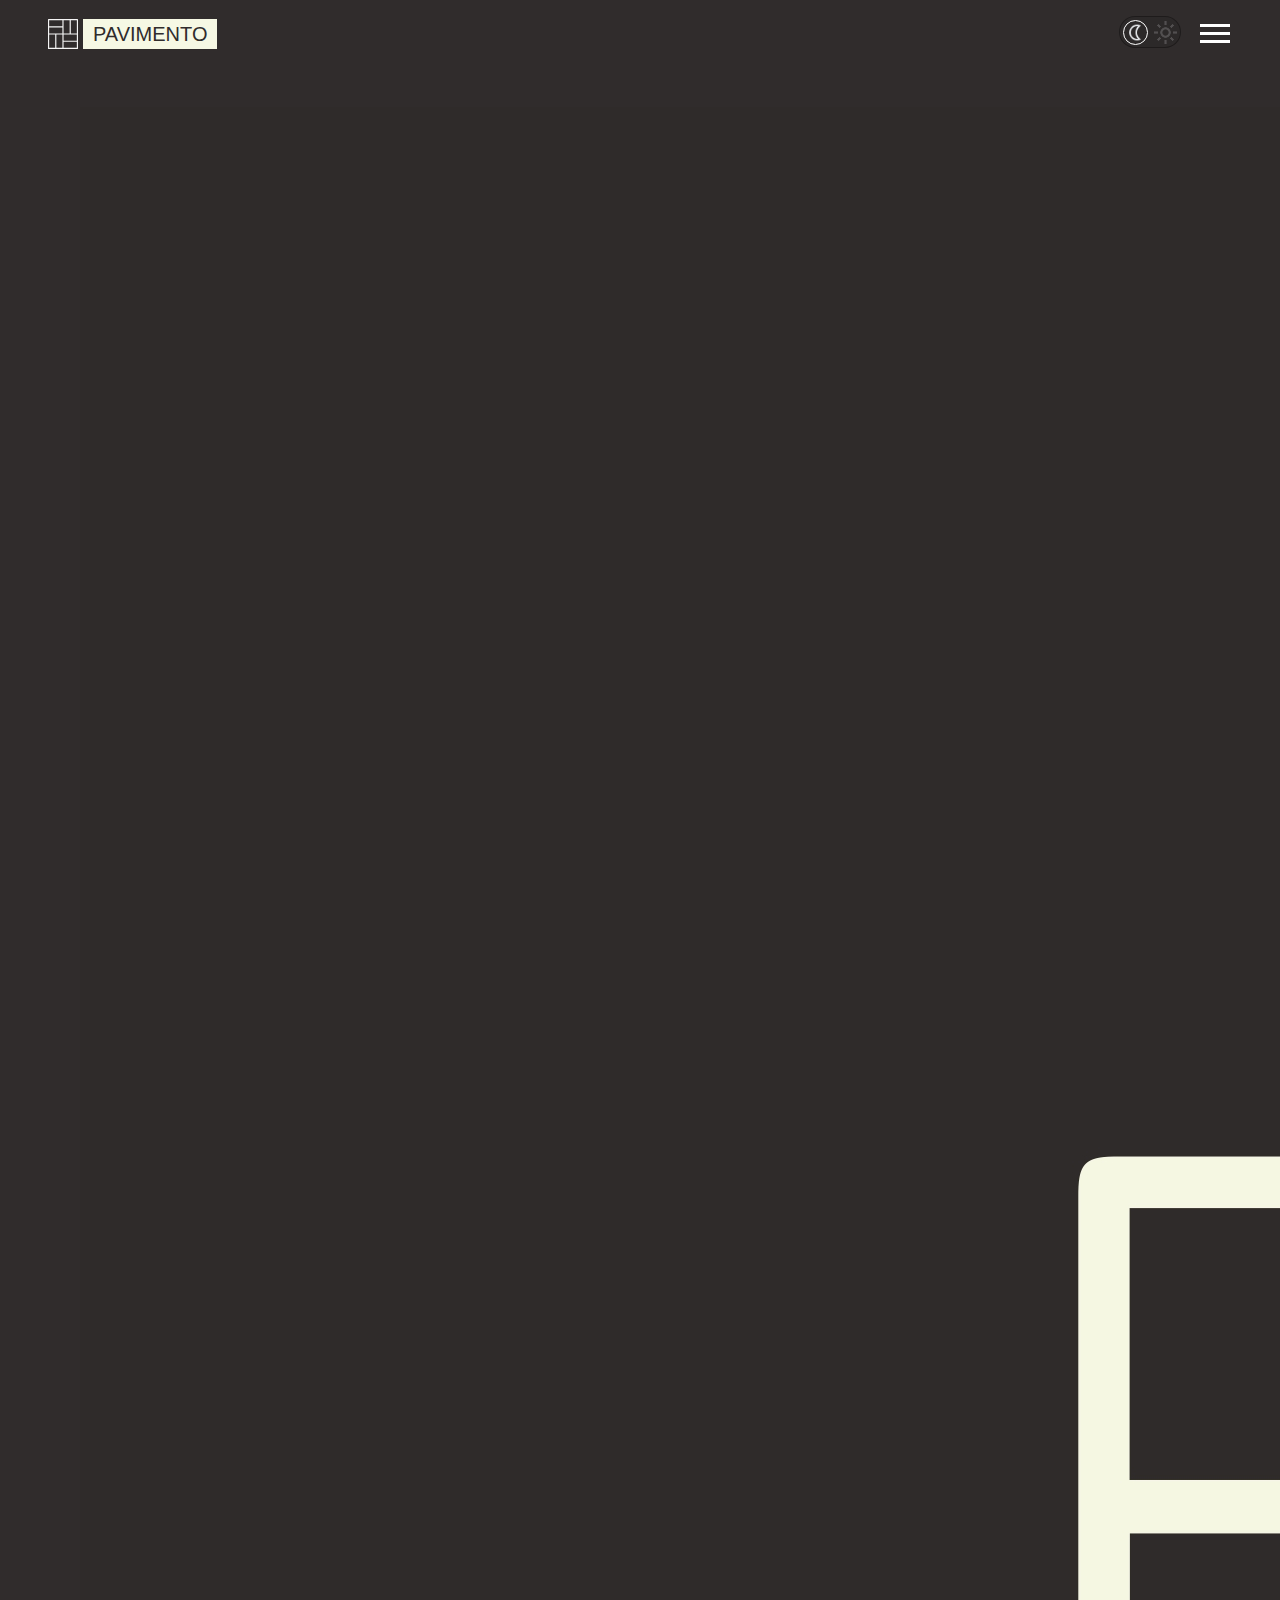
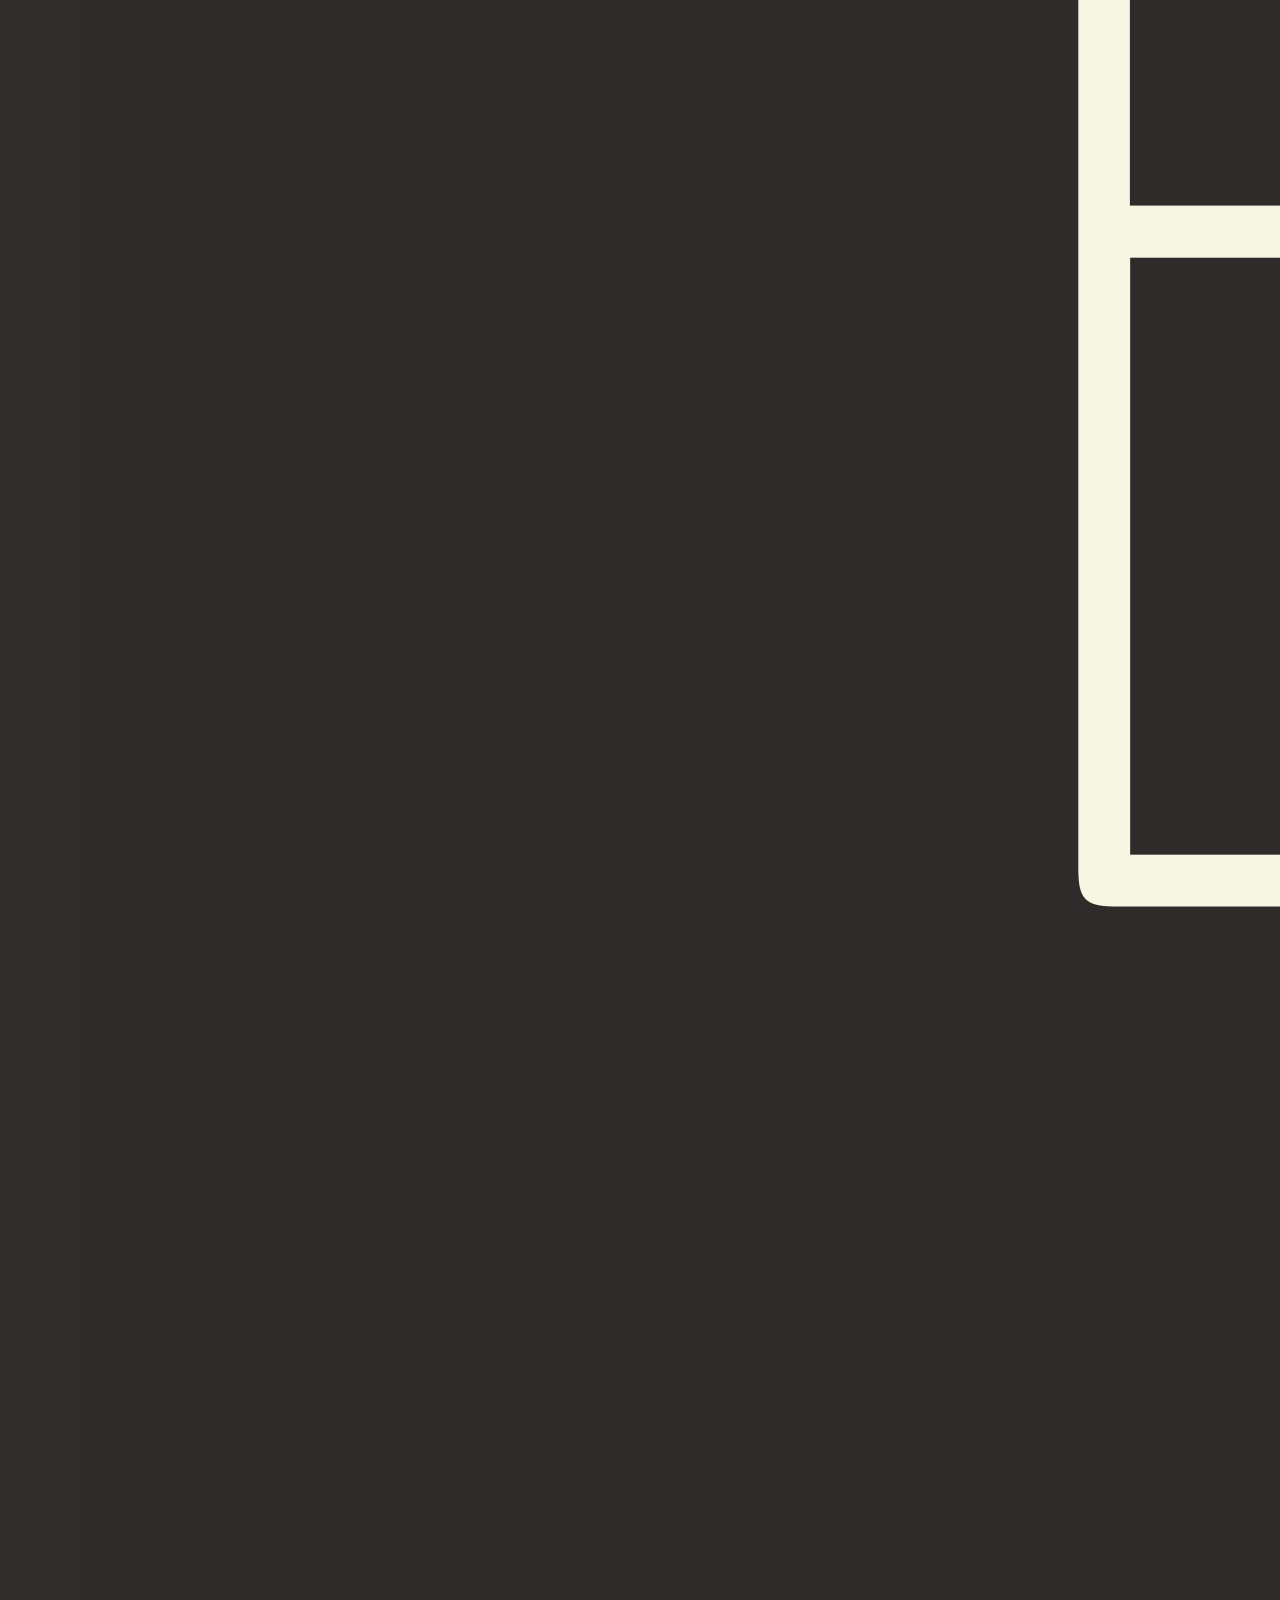
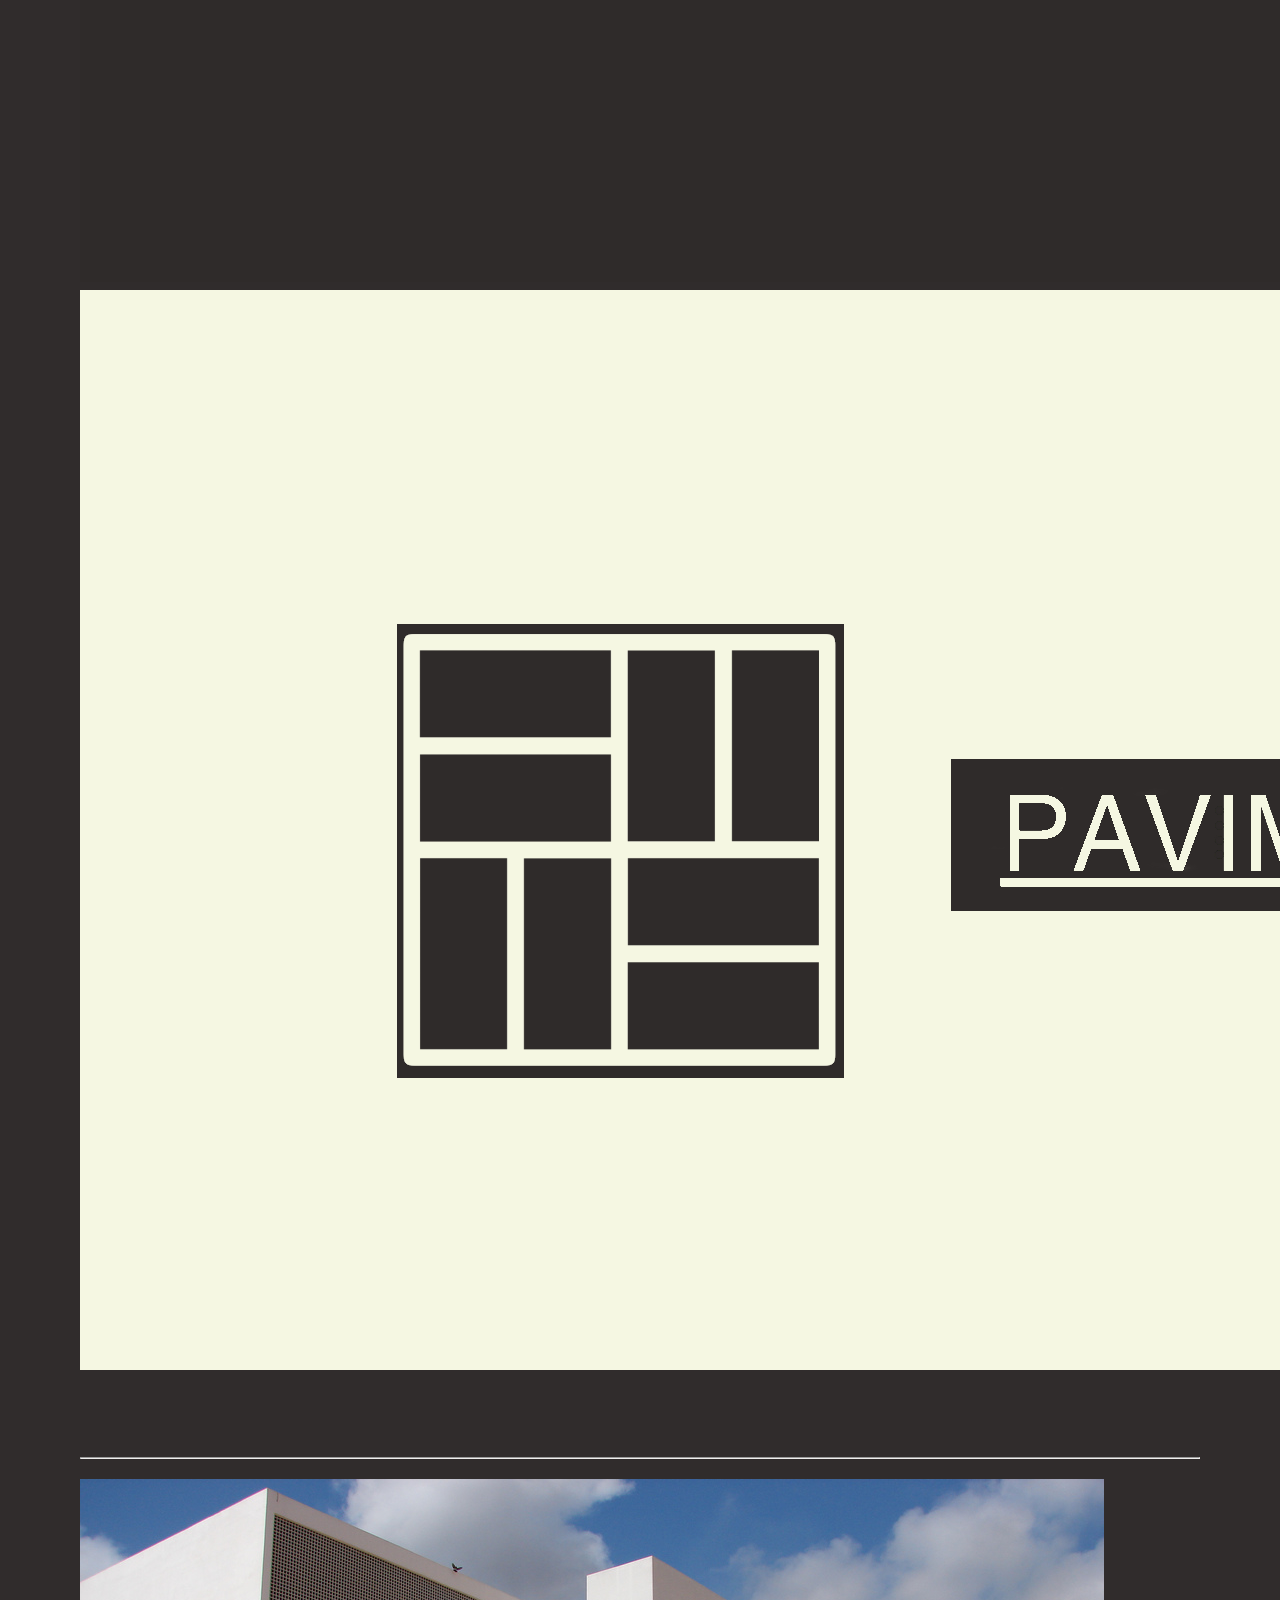
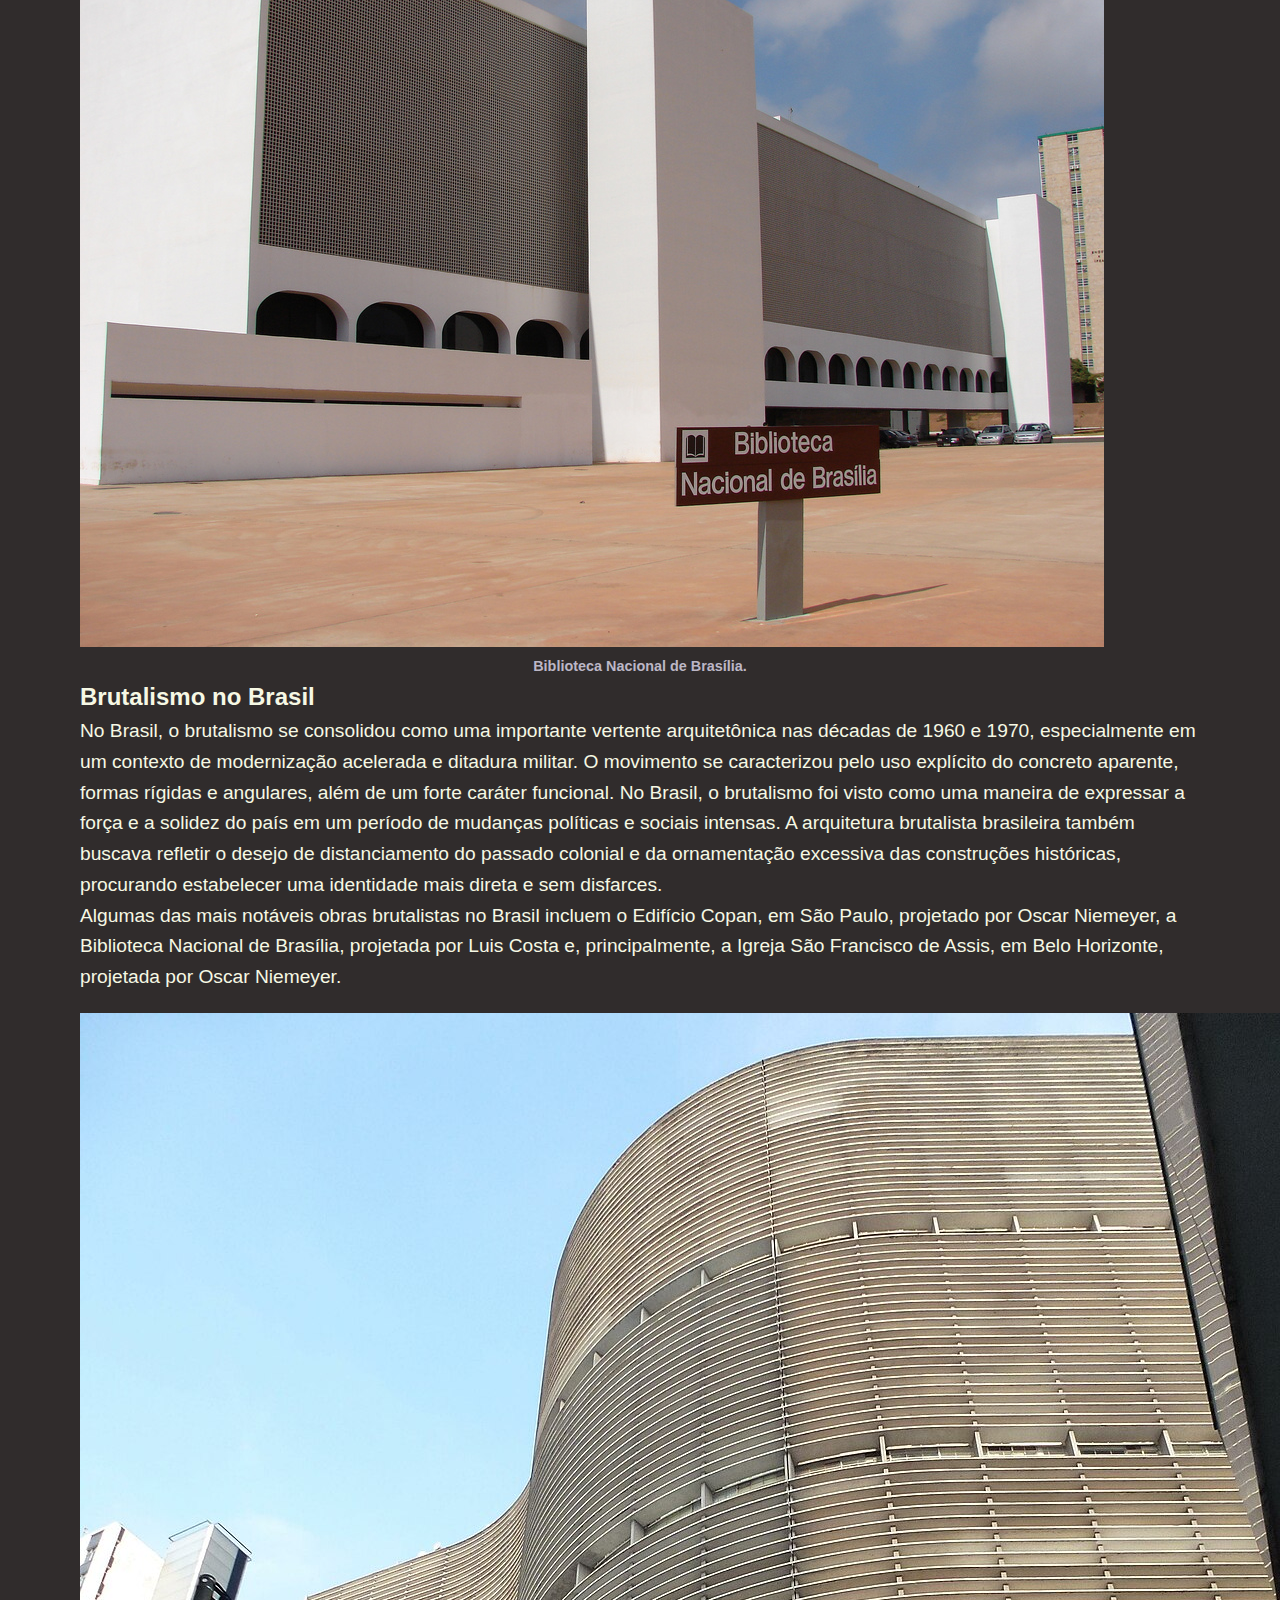
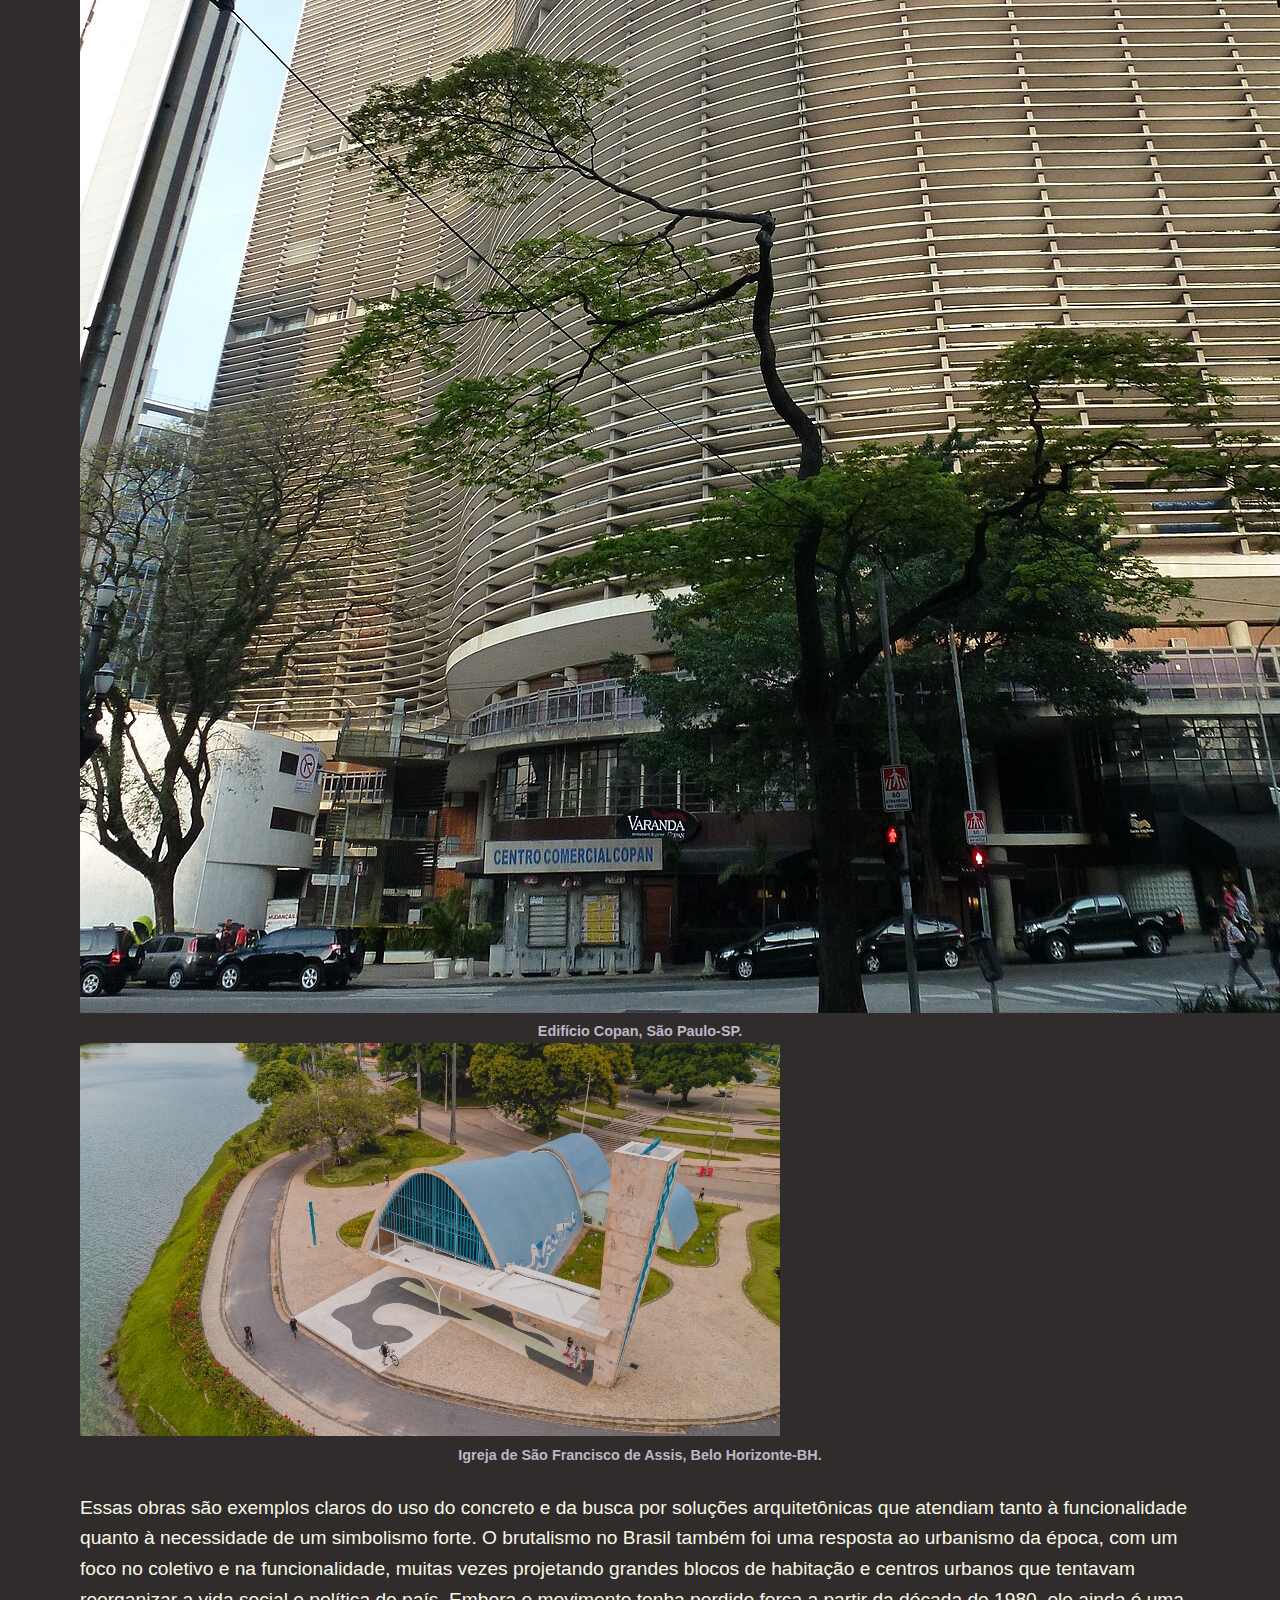
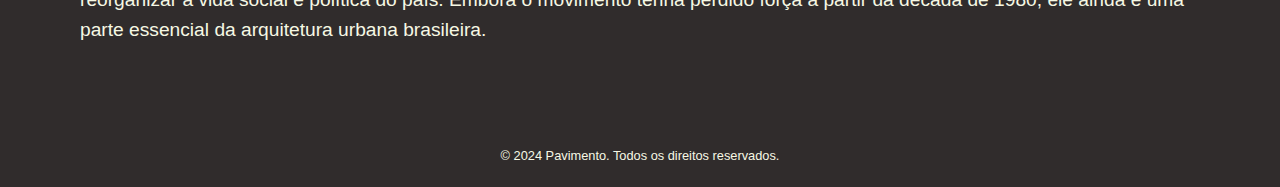
<file: index.html>
<!DOCTYPE html>
<html lang="pt-br">

<head>
    <meta charset="UTF-8">
    <meta name="viewport" content="width=device-width, initial-scale=1.0">
    <title>Pavimento</title>
    <link rel="stylesheet" href="css/reset.css">
    <link href="https://fonts.googleapis.com/css2?family=Judson:ital,wght@0,400;0,700;1,400&family=Lobster&family=Playfair+Display:ital,wght@0,400..900;1,400..900&display=swap" rel="stylesheet">
    <link rel="stylesheet" href="./css/stylesheets1.css">
    <link rel="stylesheet" href="css/menu.css">
    <link rel="shortcut icon" href="imgs/favicon.png" type="image/x-icon">
    <script src="js/header.js"></script>
    
</head>

<body>
    <!-- Sessão Principal -->
    <section class="index-principal">
        <div class="index-esquerda">
            <img src="imgs/Pavimento_preto.jpg" class="imagem dark" id="imagem-dark">
            <img src="imgs/Pavimento_branco.png" class="imagem light" id="imagem-light">
        </div>
        <div class="index-direita">
            <h1 class="titulo" style="text-align: center;">PAVIMENTO</h1>
            <br>
            <p class="conteudoparagrafo">
                Pavimento é um portal sobre arquitetura Brutalista e Sustentabilidade, criado por estudantes da Universidade Positivo com o intuito de
                trazer curiosidades e informações sobre a Arquitetura Sustentável e o Brutalismo.
            </p>
            <br>
            <p class="conteudoparagrafo">
                Aqui vocês terão acesso às seguintes informações:
            </p>
            <br>
            <ol class="listaconteudo">
                <li><a class="link" href="projetos.html">Projetos inspiradores</a> - Projetos de Arquitetura Sustentável e seus benefícios ao mundo.</li>
                <li><a class="link" href="tecnologias.html">Tecnologias Sustentáveis</a> - As Principais tecnologias utilizadas na Arquitetura sustentável.</li>
                <li><a class="link" href="sustentabilidade.html">Cidades Sustentáveis</a> - Cidades exemplos no Urbanismo Sustentável.</li>
            </ol>
        </div>
    </section>

    <!-- Sessão abaixo da principal-->
    <section class="index-adicional">
        <hr class="quebralinha">
        <!-- Parte superior -->
        <div class="adicional-bloco">
            <div class="bloco-conteudo">
                <img src="imgs/Biblioteca_Nacional_de_Brasília.jpg" alt="Biblioteca Brasília" class="imagem" id='bnb_index'>
                <h6 class="legenda">
                    <a href="https://www.cultura.df.gov.br/biblioteca-nacional-da-brasilia/" class="link">Biblioteca Nacional de Brasília.</a>
                </h6>
            </div>
            <div class="bloco-texto">
                <h2 class="subtitulo">Brutalismo no Brasil</h2>
                <p class="conteudoparagrafo">
                    No Brasil, o brutalismo se consolidou como uma importante vertente arquitetônica nas décadas de 1960 e 1970, especialmente em um contexto de modernização acelerada e ditadura militar. O movimento se caracterizou pelo uso explícito do concreto aparente, formas rígidas e angulares, além de um forte caráter funcional. 
                    No Brasil, o brutalismo foi visto como uma maneira de expressar a força e a solidez do país em um período de mudanças políticas e sociais intensas. A arquitetura brutalista brasileira também buscava refletir o desejo de distanciamento do passado colonial e da ornamentação excessiva das construções históricas, procurando estabelecer uma identidade mais direta e sem disfarces.
                </p>
                <p class="conteudoparagrafo">
                    Algumas das mais notáveis obras brutalistas no Brasil incluem o Edifício Copan, em São Paulo, projetado por Oscar Niemeyer, a Biblioteca Nacional de Brasília, projetada por Luis Costa e, principalmente, a Igreja São Francisco de Assis, em Belo Horizonte, projetada por Oscar Niemeyer.
                </p>
            </div>
        </div>
    
        <!-- Parte inferior -->
        <div class="adicional-bloco">
            <div class="bloco-conteudo">
                <img src="imgs/Edifício_Copan.jpg" alt="Edifício Copan" class="imagem" id="copan_index">
                <h6 class="legenda">
                    <a href="https://www.copansp.com.br/" class="link">Edifício Copan, São Paulo-SP.</a>
                </h6>
            </div>
            <div class="bloco-conteudo">
                <img src="imgs/Igreja_Sao_Franciso_Assis.jpg" alt="Igreja São Francisco de Assis" class="imagem" id="igreja_index">
                <h6 class="legenda">
                    <a href="https://santuariosaofranciscodeassis.arquidiocesebh.org.br/" class="link">Igreja de São Francisco de Assis, Belo Horizonte-BH.</a>
                </h6>
                <br>
                <p class="conteudoparagrafo">
                    Essas obras são exemplos claros do uso do concreto e da busca por soluções arquitetônicas que atendiam tanto à funcionalidade quanto à necessidade de um simbolismo forte. O brutalismo no Brasil também foi uma resposta ao urbanismo da época, com um foco no coletivo e na funcionalidade, muitas vezes projetando grandes blocos de habitação e centros urbanos que tentavam reorganizar a vida social e política do país. Embora o movimento tenha perdido força a partir da década de 1980, ele ainda é uma parte essencial da arquitetura urbana brasileira.
                </p>
            </div>
        </div>
    </section>

    <footer>
        <p>&copy; 2024 Pavimento. Todos os direitos reservados.</p>
    </footer>

    <script src="js/script.js" defer></script>
</body>

</html>
</file>
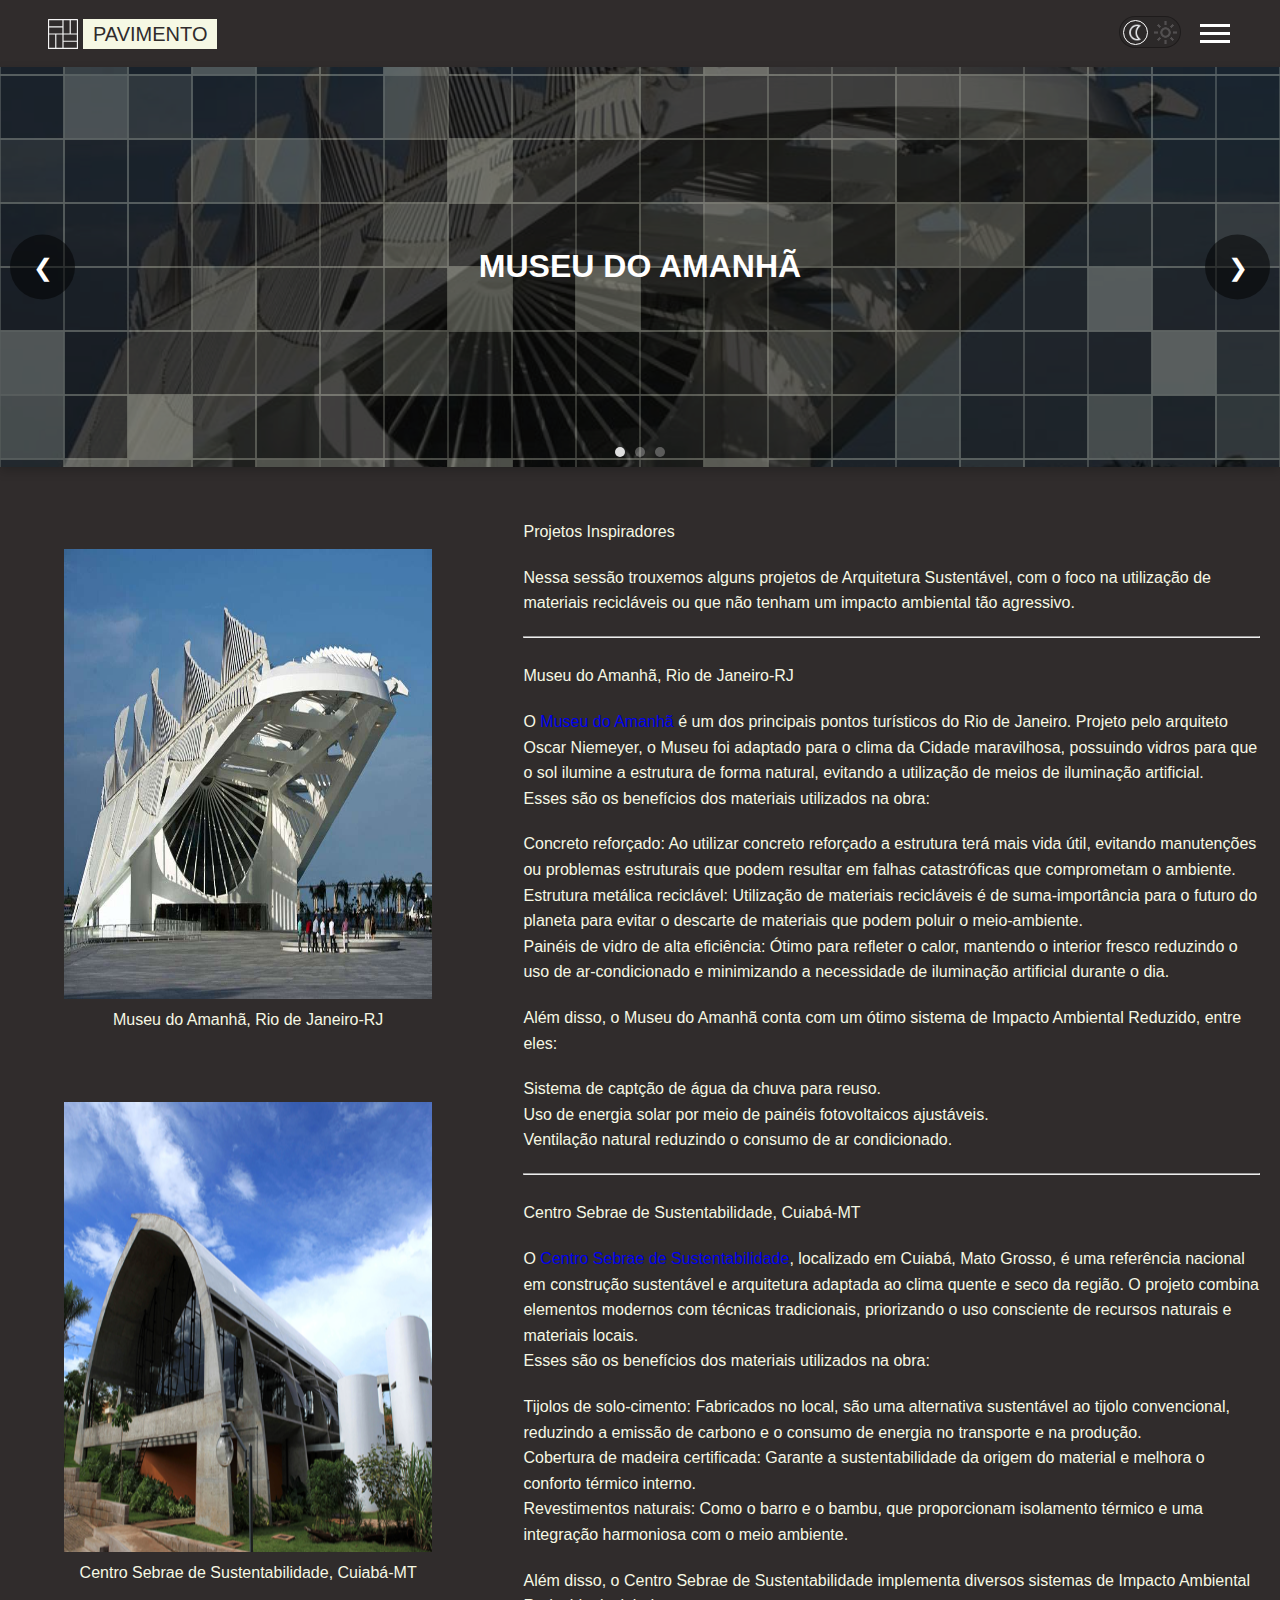
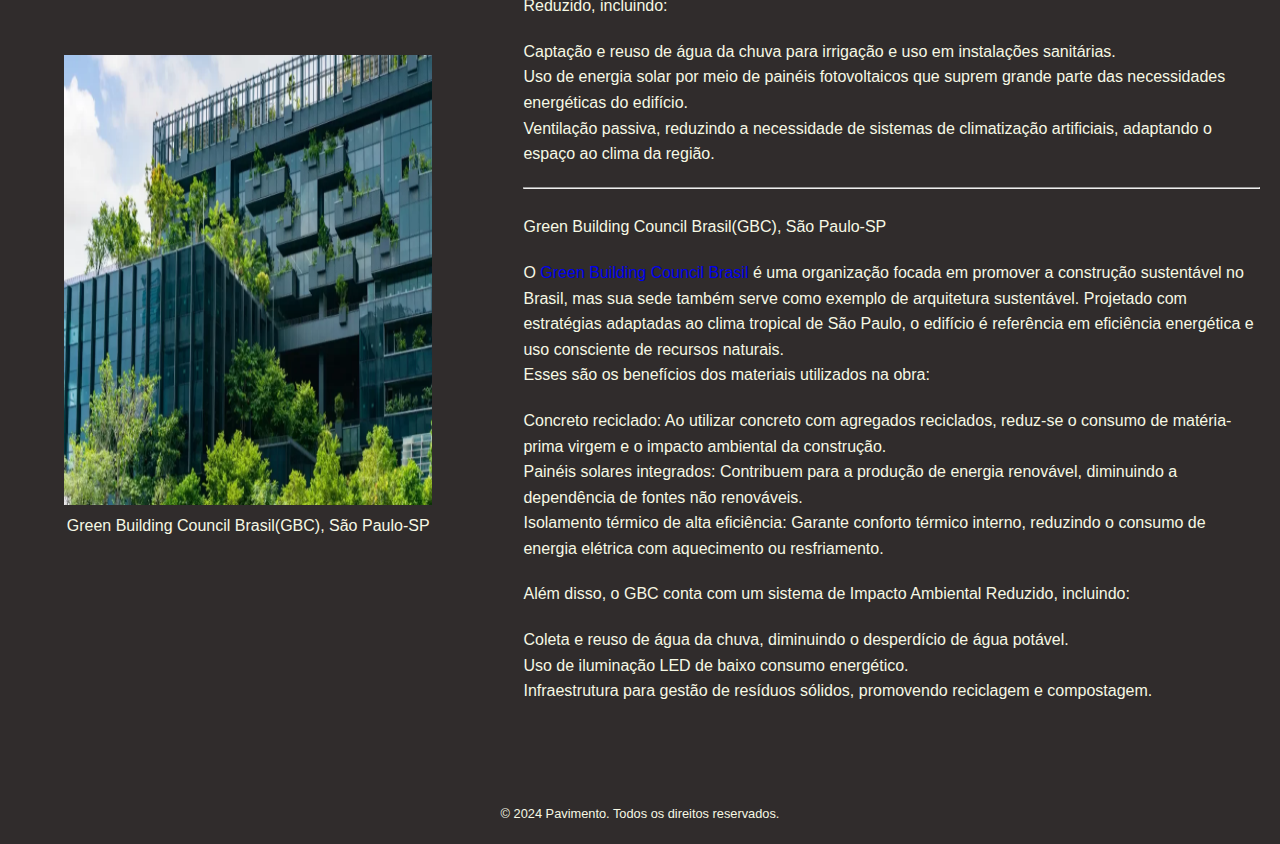
<file: assunto.html>
<!DOCTYPE html>
<html lang="pt-BR">

<head>
    <meta charset="UTF-8">
    <meta name="viewport" content="width=device-width, initial-scale=1.0">
    <title>Projetos Inspiradores</title>
    <link rel="stylesheet" href="css/reset.css">
    <link href="https://fonts.googleapis.com/css2?family=Judson:ital,wght@0,400;0,700;1,400&family=Lobster&family=Playfair+Display:ital,wght@0,400..900;1,400..900&display=swap" rel="stylesheet">
    <link rel="stylesheet" href="./css/stylesheets1.css">
    <link rel="stylesheet" href="css/menu.css">
    <link rel="stylesheet" href="css/slider.css">
    <link rel="shortcut icon" href="imgs/favicon.png" type="image/x-icon">
    
    <script src="js/header.js"></script>
</head>

<body class="body-cont">
    <section>
        <div class="slider">
            <div class="slides">
                <div class="slide active slide-1">
                    <a href="#museu-amanha" class="link-slide">
                        <h3>Museu do Amanhã</h3>
                    </a>
                </div>
                <div class="slide slide-2">
                    <a href="#centro-sebrae" class="link-slide">
                        <h3>Centro SEBRAE</h3>
                    </a>
                </div>
                <div class="slide slide-3">
                    <a href="#green-building" class="link-slide">
                        <h3>Green Building</h3>
                    </a>
                </div>
            </div>
            <button class="prev" onclick="prevSlide()">❮</button>
            <button class="next" onclick="nextSlide()">❯</button>
            <div class="dots">
                <span class="dot active" onclick="goToSlide(0)"></span>
                <span class="dot" onclick="goToSlide(1)"></span>
                <span class="dot" onclick="goToSlide(2)"></span>
            </div>
        </div>

        <div class="content-cont">
            <!-- Coluna esquerda -->
            <div class="coluna-esq-cont">
                <div class="box-cont">
                    <img src="imgs/Museu_Do_amanha.jpg" alt="Museu do Amanha">
                    <h6>Museu do Amanhã, Rio de Janeiro-RJ</h6>
                </div>

                <div class="box-cont">
                    <img src="imgs/centro_sebrae.png" alt="Centro Sebrae">
                    <h6>Centro Sebrae de Sustentabilidade, Cuiabá-MT</h6>
                </div>

                <div class="box-cont">
                    <img src="imgs/GBC_Brasil.png" alt="Green Building">
                    <h6>Green Building Council Brasil(GBC), São Paulo-SP</h6>
                </div>
            </div>

            <!-- Coluna direita -->
            <div class="coluna-dir-cont">
                <h1>Projetos Inspiradores</h1>
                <p>
                    Nessa sessão trouxemos alguns projetos de Arquitetura Sustentável, com o foco na utilização de materiais recicláveis ou que não tenham um 
                    impacto ambiental tão agressivo. 
                    <br>
                </p>

                <hr>
                <br>
                <div class="ancora-espaco"  id="museu-amanha"></div>
                <h2>Museu do Amanhã, Rio de Janeiro-RJ</h2>
                <p>
                    O <a href="https://museudoamanha.org.br/">Museu do Amanhã</a> é um dos principais pontos turísticos do Rio de Janeiro. Projeto pelo arquiteto Oscar Niemeyer, o Museu foi adaptado para o clima da Cidade maravilhosa,
                    possuindo vidros para que o sol ilumine a estrutura de forma natural, evitando a utilização de meios de iluminação artificial.<br>
                    Esses são os benefícios dos materiais utilizados na obra:
                    <li>Concreto reforçado: Ao utilizar concreto reforçado a estrutura terá mais vida útil, evitando manutenções ou problemas estruturais que podem resultar em falhas catastróficas que comprometam o ambiente.</li>
                    <li>Estrutura metálica reciclável: Utilização de materiais recicláveis é de suma-importância para o futuro do planeta para evitar o descarte de materiais que podem poluir o meio-ambiente.</li>
                    <li>Painéis de vidro de alta eficiência: Ótimo para refleter o calor, mantendo o interior fresco reduzindo o uso de ar-condicionado e minimizando a necessidade de iluminação artificial durante o dia.</li>
                </p>
                <p>
                    Além disso, o Museu do Amanhã conta com um ótimo sistema de Impacto Ambiental Reduzido, entre eles:
                    <li>Sistema de captção de água da chuva para reuso.</li>
                    <li>Uso de energia solar por meio de painéis fotovoltaicos ajustáveis.</li>
                    <li>Ventilação natural reduzindo o consumo de ar condicionado.</li>
                </p>

                <hr>
                <br>
                <div class="ancora-espaco"  id="centro-sebrae"></div>
                <h2>Centro Sebrae de Sustentabilidade, Cuiabá-MT</h2>
                <p> O <a href="https://sustentabilidade.sebrae.com.br/">Centro Sebrae de Sustentabilidade</a>, localizado em Cuiabá, Mato Grosso, é uma referência nacional em construção sustentável e arquitetura adaptada ao 
                    clima quente e seco da região. O projeto combina elementos modernos com técnicas tradicionais, priorizando o uso consciente de recursos naturais e 
                    materiais locais.<br> 
                    Esses são os benefícios dos materiais utilizados na obra: 
                    <li>Tijolos de solo-cimento: Fabricados no local, são uma alternativa sustentável ao tijolo convencional, reduzindo a emissão de carbono e o consumo de energia no transporte e na produção.</li>
                    <li>Cobertura de madeira certificada: Garante a sustentabilidade da origem do material e melhora o conforto térmico interno.</li> 
                    <li>Revestimentos naturais: Como o barro e o bambu, que proporcionam isolamento térmico e uma integração harmoniosa com o meio ambiente.</li> 
                    </p>
                <p>
                    Além disso, o Centro Sebrae de Sustentabilidade implementa diversos sistemas de Impacto Ambiental Reduzido, incluindo: 
                    <li>Captação e reuso de água da chuva para irrigação e uso em instalações sanitárias.</li> 
                    <li>Uso de energia solar por meio de painéis fotovoltaicos que suprem grande parte das necessidades energéticas do edifício.</li> 
                    <li>Ventilação passiva, reduzindo a necessidade de sistemas de climatização artificiais, adaptando o espaço ao clima da região.</li> 
                </p>

                <hr>
                <br>
                <div class="ancora-espaco" id="green-building"></div>
                <h2>Green Building Council Brasil(GBC), São Paulo-SP</h2>
                <p> 
                    O <a href="https://www.gbcbrasil.org.br/">Green Building Council Brasil</a> é uma organização focada em promover a construção sustentável no Brasil, mas sua sede também serve como exemplo de arquitetura sustentável. 
                    Projetado com estratégias adaptadas ao clima tropical de São Paulo, o edifício é referência em eficiência energética e uso consciente de recursos naturais.<br> 
                    Esses são os benefícios dos materiais utilizados na obra: 
                    <li>Concreto reciclado: Ao utilizar concreto com agregados reciclados, reduz-se o consumo de matéria-prima virgem e o impacto ambiental da construção.</li> 
                    <li>Painéis solares integrados: Contribuem para a produção de energia renovável, diminuindo a dependência de fontes não renováveis.</li>
                    <li>Isolamento térmico de alta eficiência: Garante conforto térmico interno, reduzindo o consumo de energia elétrica com aquecimento ou resfriamento.</li>
                </p>
                <p>
                    Além disso, o GBC conta com um sistema de Impacto Ambiental Reduzido, incluindo: 
                    <li>Coleta e reuso de água da chuva, diminuindo o desperdício de água potável.</li>
                    <li>Uso de iluminação LED de baixo consumo energético.</li>
                    <li>Infraestrutura para gestão de resíduos sólidos, promovendo reciclagem e compostagem.</li> 
                </p>
            </div>
        </div>
        </div>
    </section>

    <script src="js/slider.js"></script>
    <script src="js/script.js"></script>
</body>

<footer>
        <p>&copy; 2024 Pavimento. Todos os direitos reservados.</p>
</footer>

</html>
</file>
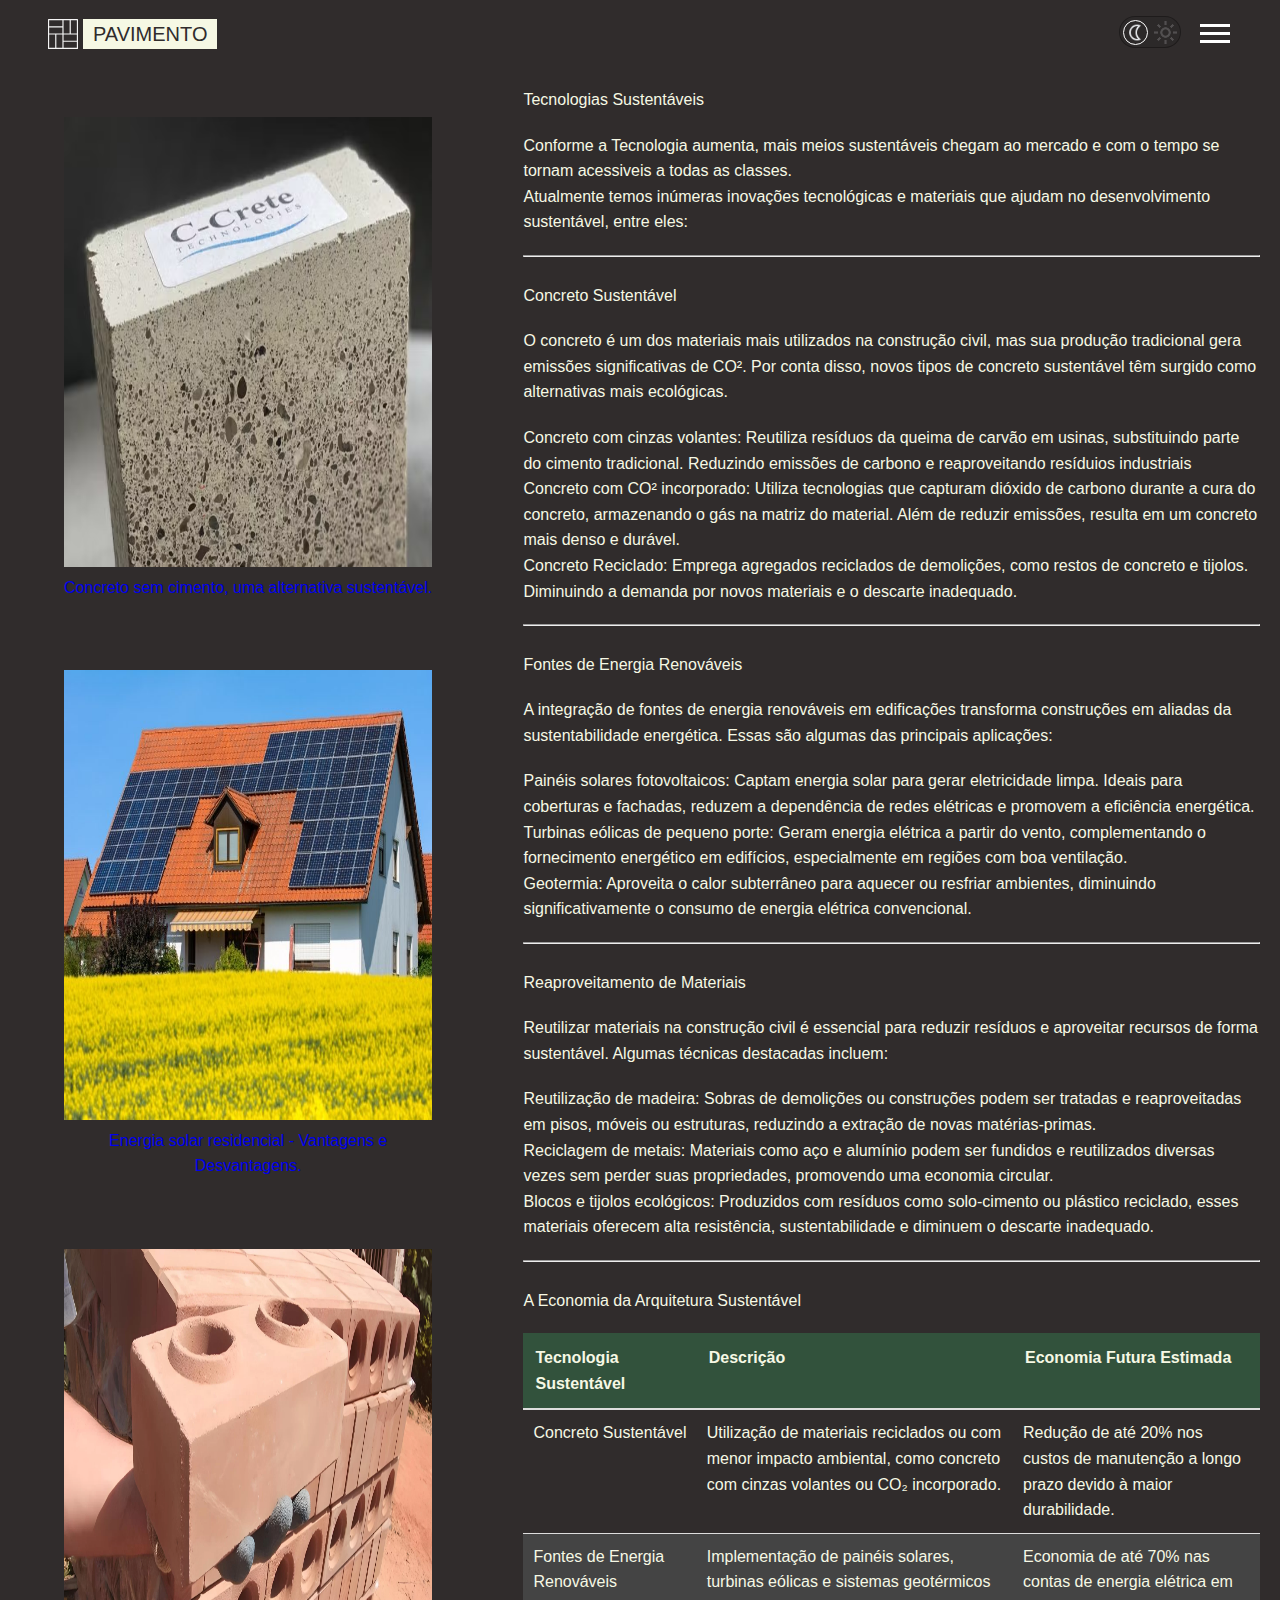
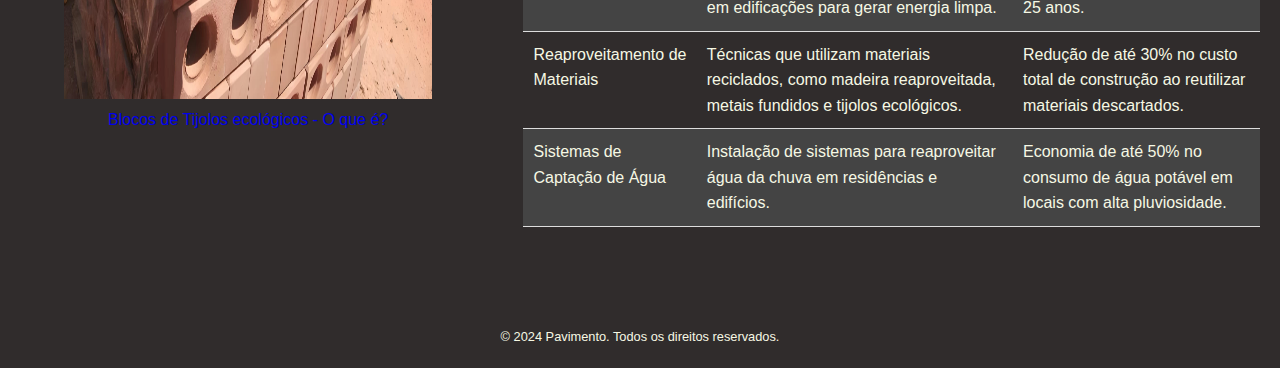
<file: assunto2.html>
<!DOCTYPE html>
<html lang="pt-BR">

<head>
    <meta charset="UTF-8">
    <meta name="viewport" content="width=device-width, initial-scale=1.0">
    <title>Tecnologias Sustentáveis</title>
    <link rel="stylesheet" href="css/reset.css">
    <link href="https://fonts.googleapis.com/css2?family=Judson:ital,wght@0,400;0,700;1,400&family=Lobster&family=Playfair+Display:ital,wght@0,400..900;1,400..900&display=swap" rel="stylesheet">
    <link rel="stylesheet" href="./css/stylesheets1.css">
    <link rel="stylesheet" href="css/menu.css">
    <link rel="shortcut icon" href="imgs/favicon.png" type="image/x-icon">
    <script src="js/header.js"></script>
</head>

<body>
    <section>
        <div class="content-cont">
            <!-- Coluna esquerda -->
            <div class="coluna-esq-cont">
                <div class="box-cont">
                    <img src="imgs/concreto_sem_ciment.avif" alt="Concreto sem cimento">
                    <h6><a href="https://revistacasaejardim.globo.com/um-so-planeta/noticia/2024/08/conheca-o-concreto-sem-cimento-de-alternativa-sustentavel-ao-portland.ghtml">Concreto sem cimento, uma alternativa sustentável.</a></h6>
                </div>
                <div class="box-cont">
                    <img src="imgs/energia_solar_residencial.jpg" alt="Energia solar residencial">
                    <h6><a href="https://criteriaenergia.com.br/energia-solar-em-casa-vantagens/">Energia solar residencial - Vantagens e Desvantagens.</a></h6>
                </div>
                <div class="box-cont">
                    <img src="imgs/tijolo_ecologico.webp" alt="Bloco de tijolo ecológico">
                    <h6><a href="https://www.escolaengenharia.com.br/tijolo-ecologico/">Blocos de Tijolos ecológicos - O que é?</a></h6>
                </div>
            </div>

            <!-- Coluna direita -->
            <div class="coluna-dir-cont">
                <h1>Tecnologias Sustentáveis</h1>
                <p>
                    Conforme a Tecnologia aumenta, mais meios sustentáveis chegam ao mercado e com o tempo se tornam acessiveis a todas as classes. <br>
                    Atualmente temos inúmeras inovações tecnológicas e materiais que ajudam no desenvolvimento sustentável, entre eles:
                </p>

                <hr>
                <br>

                <h2>Concreto Sustentável</h2>
                <p>O concreto é um dos materiais mais utilizados na construção civil, mas sua produção tradicional gera emissões significativas de CO². Por conta disso,
                    novos tipos de concreto sustentável têm surgido como alternativas mais ecológicas.
                    <li>Concreto com cinzas volantes: Reutiliza resíduos da queima de carvão em usinas, substituindo parte do cimento tradicional. Reduzindo emissões de 
                        carbono e reaproveitando resíduios industriais</li>
                    <li>Concreto com CO² incorporado: Utiliza tecnologias que capturam dióxido de carbono durante a cura do concreto, armazenando o gás na matriz do material.
                        Além de reduzir emissões, resulta em um concreto mais denso e durável.</li>
                    <li>Concreto Reciclado: Emprega agregados reciclados de demolições, como restos de concreto e tijolos. Diminuindo a demanda por novos materiais e o descarte inadequado.</li>
                </p>

                <hr>
                <br>

                <h2>Fontes de Energia Renováveis</h2>
                <p> A integração de fontes de energia renováveis em edificações transforma construções em aliadas da sustentabilidade energética. 
                    Essas são algumas das principais aplicações: 
                    <li>Painéis solares fotovoltaicos: Captam energia solar para gerar eletricidade limpa. Ideais para coberturas e fachadas, reduzem a dependência de redes 
                        elétricas e promovem a eficiência energética.</li> 
                    <li>Turbinas eólicas de pequeno porte: Geram energia elétrica a partir do vento, complementando o fornecimento energético em edifícios, 
                        especialmente em regiões com boa ventilação.</li> 
                    <li>Geotermia: Aproveita o calor subterrâneo para aquecer ou resfriar ambientes, diminuindo significativamente o consumo de energia elétrica convencional.</li> 
                </p>

                <hr>
                <br>

                <h2>Reaproveitamento de Materiais</h2>
                <p> Reutilizar materiais na construção civil é essencial para reduzir resíduos e aproveitar recursos de forma sustentável. 
                    Algumas técnicas destacadas incluem: 
                    <li>Reutilização de madeira: Sobras de demolições ou construções podem ser tratadas e reaproveitadas em pisos, móveis ou estruturas, 
                        reduzindo a extração de novas matérias-primas.</li> 
                    <li>Reciclagem de metais: Materiais como aço e alumínio podem ser fundidos e reutilizados diversas vezes sem perder suas propriedades, 
                        promovendo uma economia circular.</li> 
                    <li>Blocos e tijolos ecológicos: Produzidos com resíduos como solo-cimento ou plástico reciclado, esses materiais oferecem alta resistência, 
                        sustentabilidade e diminuem o descarte inadequado.</li> 
                </p>
                
                <hr>
                <br>

                <h1>A Economia da Arquitetura Sustentável</h1>
                <table class="sustainable-tech-table">
                    <thead>
                        <tr>
                            <th>Tecnologia Sustentável</th>
                            <th>Descrição</th>
                            <th>Economia Futura Estimada</th>
                        </tr>
                    </thead>
                    <tbody>
                        <tr>
                            <td>Concreto Sustentável</td>
                            <td>Utilização de materiais reciclados ou com menor impacto ambiental, como concreto com cinzas volantes ou CO₂ incorporado.</td>
                            <td>Redução de até 20% nos custos de manutenção a longo prazo devido à maior durabilidade.</td>
                        </tr>
                        <tr>
                            <td>Fontes de Energia Renováveis</td>
                            <td>Implementação de painéis solares, turbinas eólicas e sistemas geotérmicos em edificações para gerar energia limpa.</td>
                            <td>Economia de até 70% nas contas de energia elétrica em 25 anos.</td>
                        </tr>
                        <tr>
                            <td>Reaproveitamento de Materiais</td>
                            <td>Técnicas que utilizam materiais reciclados, como madeira reaproveitada, metais fundidos e tijolos ecológicos.</td>
                            <td>Redução de até 30% no custo total de construção ao reutilizar materiais descartados.</td>
                        </tr>
                        <tr>
                            <td>Sistemas de Captação de Água</td>
                            <td>Instalação de sistemas para reaproveitar água da chuva em residências e edifícios.</td>
                            <td>Economia de até 50% no consumo de água potável em locais com alta pluviosidade.</td>
                        </tr>
                    </tbody>
                </table>
            </div>
        </div>
        </div>
    </section>
    <script src="js/script.js"></script>
</body>

<footer>
        <p>&copy; 2024 Pavimento. Todos os direitos reservados.</p>
</footer>

</html>
</file>
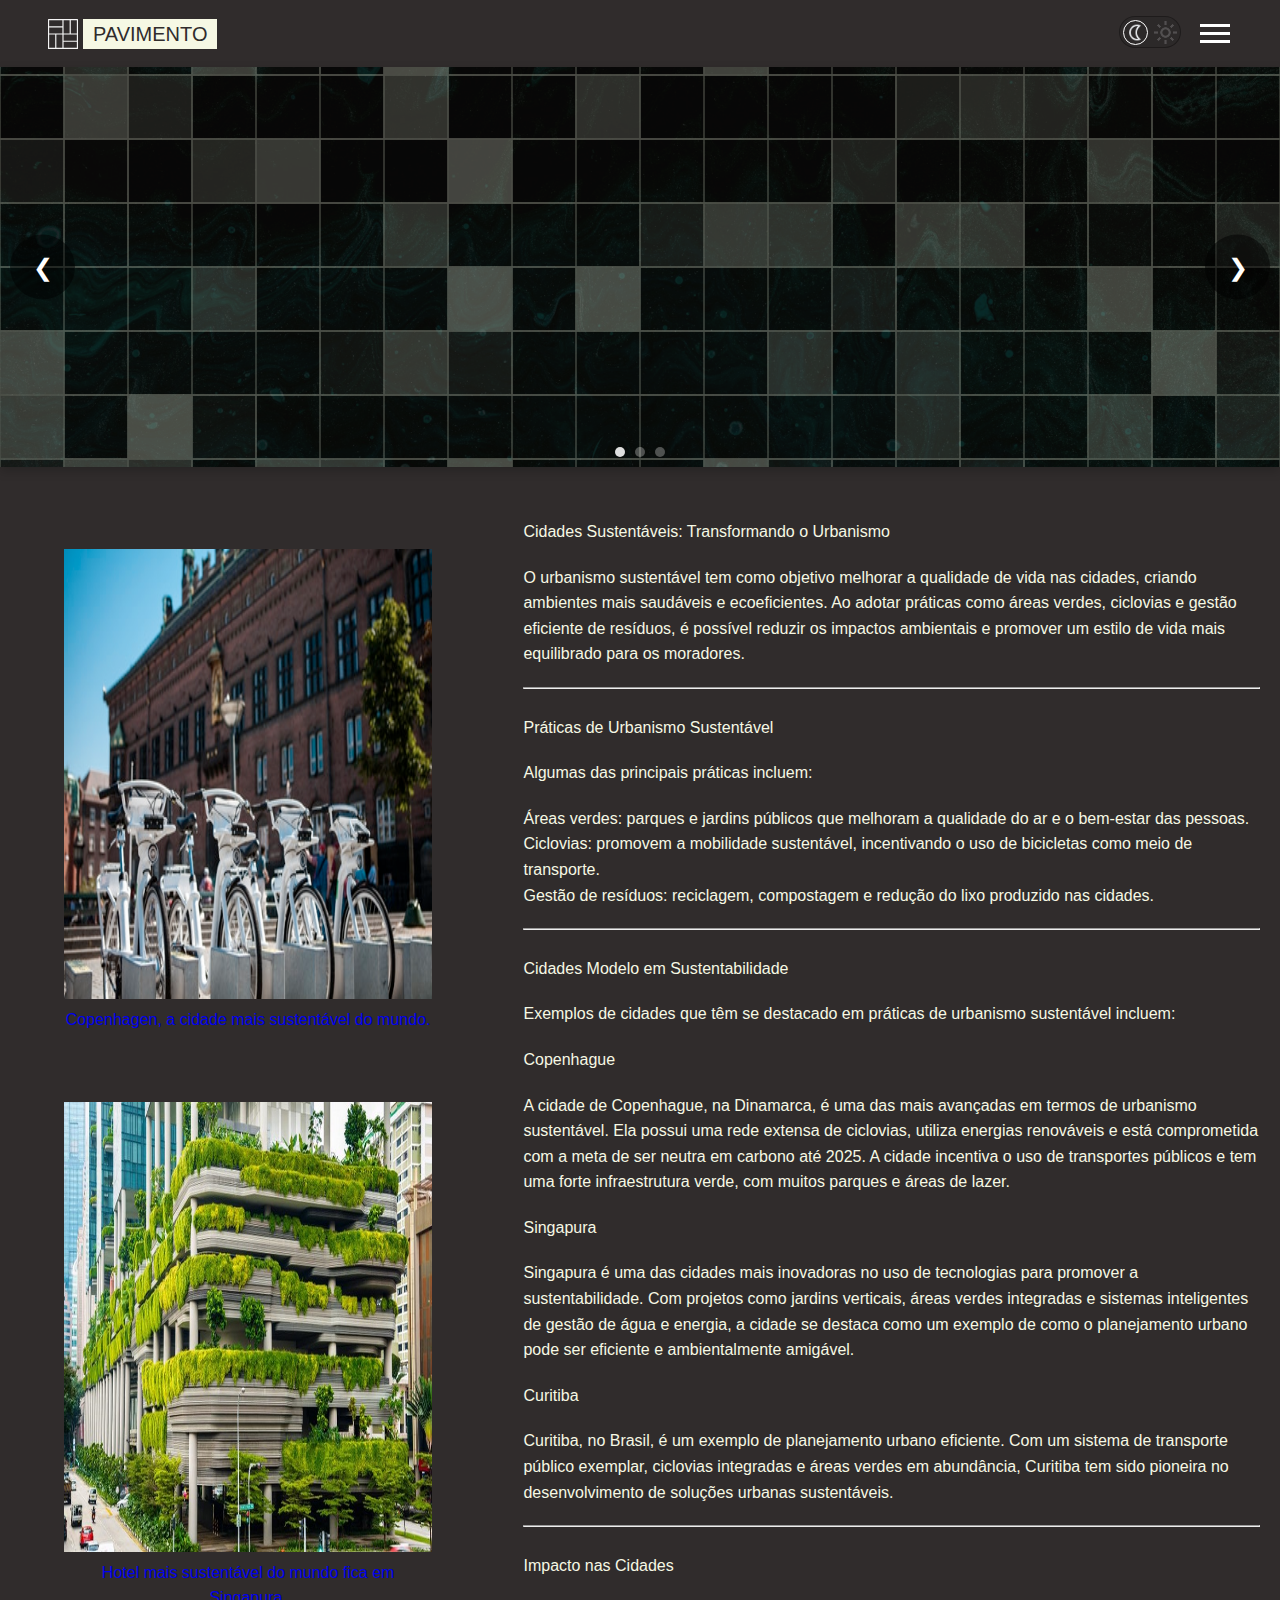
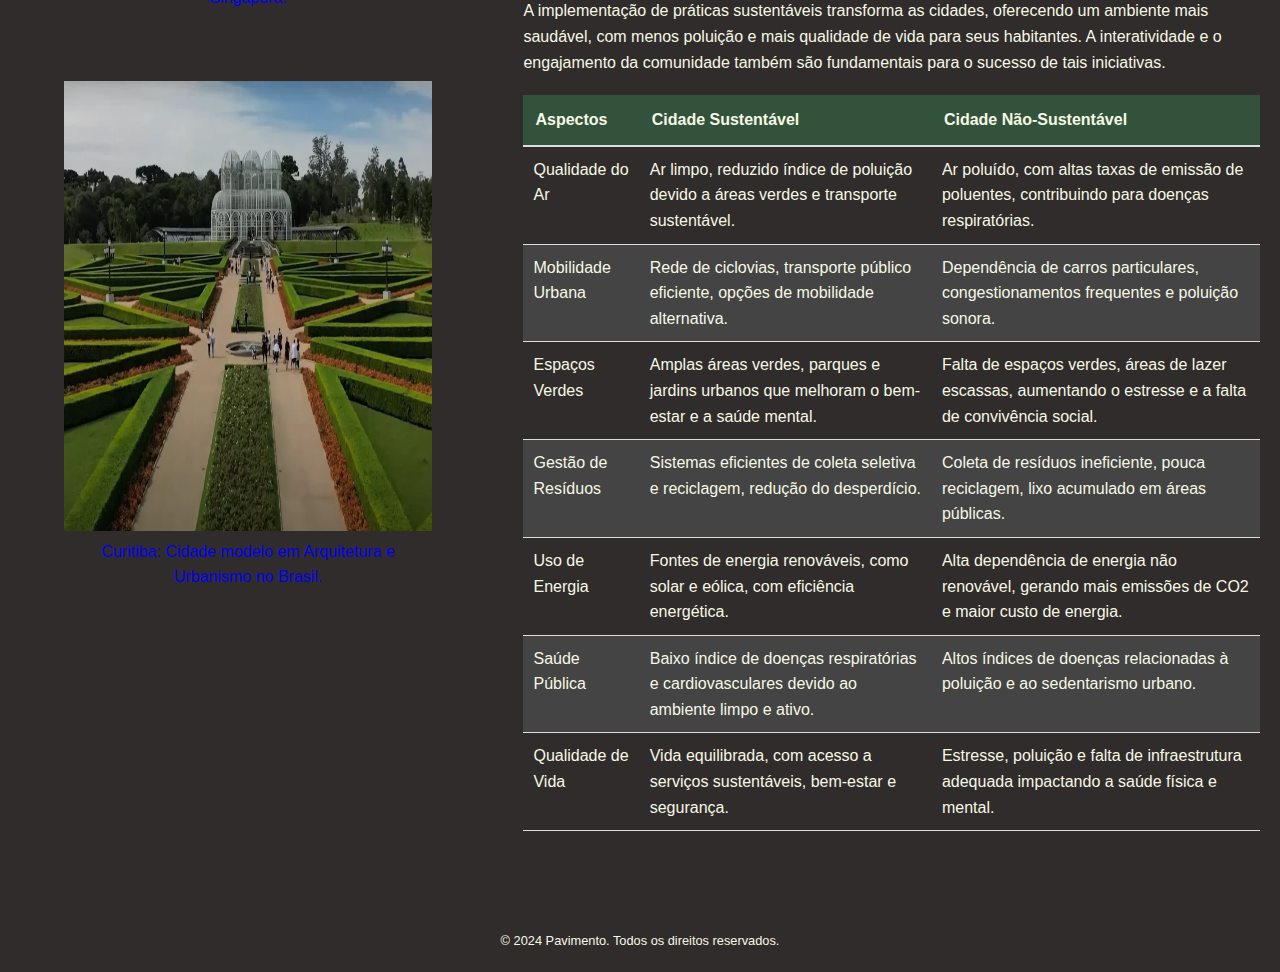
<file: assunto3.html>
<!DOCTYPE html>
<html lang="pt-BR">

<head>
    <meta charset="UTF-8">
    <meta name="viewport" content="width=device-width, initial-scale=1.0">
    <title>Cidades Sustentáveis</title>
    <link rel="stylesheet" href="css/reset.css">
    <link href="https://fonts.googleapis.com/css2?family=Judson:ital,wght@0,400;0,700;1,400&family=Lobster&family=Playfair+Display:ital,wght@0,400..900;1,400..900&display=swap" rel="stylesheet">
    <link rel="stylesheet" href="./css/stylesheets1.css">
    <link rel="stylesheet" href="css/menu.css">
    <link rel="stylesheet" href="css/slider.css">
    <link rel="shortcut icon" href="imgs/favicon.png" type="image/x-icon">
    
    <script src="js/header.js"></script>
</head>

<body class="body-cont">
    <section>
        <div class="slider">
            <div class="slides">
                <div class="slide active" style="background:green">
                    <img src="imgs/img1.jpg" alt="">
                </div>
                <div class="slide">
                    <img src="imgs/img2.jpg" alt="">
                </div>
                <div class="slide">
                    <img src="imgs/img3.jpg" alt="">
                </div>
            </div>
            <button class="prev" onclick="prevSlide()">❮</button>
            <button class="next" onclick="nextSlide()">❯</button>
            <div class="dots">
                <span class="dot active" onclick="goToSlide(0)"></span>
                <span class="dot" onclick="goToSlide(1)"></span>
                <span class="dot" onclick="goToSlide(2)"></span>
            </div>
        </div>

        <div class="content-cont">
            <!-- Coluna esquerda -->
            <div class="coluna-esq-cont">
                <div class="box-cont">
                    <img src="imgs/compenague.png" alt="Copenhagen">
                    <h6><a href="https://energiainteligenteufjf.com.br/meio-ambiente/copenhagen-a-cidade-mais-sustentavel-do-mundo/">Copenhagen, a cidade mais sustentável do mundo.</a></h6>
                </div>

                <div class="box-cont">
                    <img src="imgs/hotel_sustentavel_singapura.jpg" alt="Hotel Sustentavel Singapura">
                    <h6><a href="https://conexaoplaneta.com.br/blog/hotel-mais-sustentavel-do-mundo-fica-em-singapura/">Hotel mais sustentável do mundo fica em Singapura.</a></h6>
                </div>

                <div class="box-cont">
                    <img src="imgs/cidade_modelo_curitiba.webp" alt="Cidade Modelo Curitiba">
                    <h6><a href="https://vazproducoes.com/curitiba-cidade-modelo-arquitetura-e-urbanismo/">Curitiba: Cidade modelo em Arquitetura e Urbanismo no Brasil.</a></h6>
                </div>
            </div>

            <!-- Coluna direita -->
            <div class="coluna-dir-cont">
                <h1>Cidades Sustentáveis: Transformando o Urbanismo</h1>
                <p>
                    O urbanismo sustentável tem como objetivo melhorar a qualidade de vida nas cidades, criando ambientes mais saudáveis e ecoeficientes. Ao adotar práticas como áreas verdes, ciclovias e gestão eficiente de resíduos, é possível reduzir os impactos ambientais e promover um estilo de vida mais equilibrado para os moradores.
                    <br>
                </p>

                <hr>
                <br>

                <h2>Práticas de Urbanismo Sustentável</h2>
                <p>
                    Algumas das principais práticas incluem:
                    <li>Áreas verdes: parques e jardins públicos que melhoram a qualidade do ar e o bem-estar das pessoas.</li>
                    <li>Ciclovias: promovem a mobilidade sustentável, incentivando o uso de bicicletas como meio de transporte.</li>
                    <li>Gestão de resíduos: reciclagem, compostagem e redução do lixo produzido nas cidades.</li>
                </p>

                <hr>
                <br>

                <h2>Cidades Modelo em Sustentabilidade</h2>
                <p>Exemplos de cidades que têm se destacado em práticas de urbanismo sustentável incluem:</p>
                <h3>Copenhague</h3>
                <p>
                    A cidade de Copenhague, na Dinamarca, é uma das mais avançadas em termos de urbanismo sustentável. Ela possui uma rede extensa de ciclovias, utiliza energias renováveis e está comprometida com a meta de ser neutra em carbono até 2025. A cidade incentiva o uso de transportes públicos e tem uma forte infraestrutura verde, com muitos parques e áreas de lazer.
                </p>

                <h3>Singapura</h3>
                <p>
                    Singapura é uma das cidades mais inovadoras no uso de tecnologias para promover a sustentabilidade. Com projetos como jardins verticais, áreas verdes integradas e sistemas inteligentes de gestão de água e energia, a cidade se destaca como um exemplo de como o planejamento urbano pode ser eficiente e ambientalmente amigável.
                </p>

                <h3>Curitiba</h3>
                <p>
                    Curitiba, no Brasil, é um exemplo de planejamento urbano eficiente. Com um sistema de transporte público exemplar, ciclovias integradas e áreas verdes em abundância, Curitiba tem sido pioneira no desenvolvimento de soluções urbanas sustentáveis.
                </p>

                <hr>
                <br>

                <h2>Impacto nas Cidades</h2>
                <p>
                    A implementação de práticas sustentáveis transforma as cidades, oferecendo um ambiente mais saudável, com menos poluição e mais qualidade de vida para seus habitantes. A interatividade e o engajamento da comunidade também são fundamentais para o sucesso de tais iniciativas.
                    <table class="sustainable-tech-table">
                        <thead>
                            <tr>
                                <th>Aspectos</th>
                                <th>Cidade Sustentável</th>
                                <th>Cidade Não-Sustentável</th>
                            </tr>
                        </thead>
                        <tbody>
                            <tr>
                                <td>Qualidade do Ar</td>
                                <td>Ar limpo, reduzido índice de poluição devido a áreas verdes e transporte sustentável.</td>
                                <td>Ar poluído, com altas taxas de emissão de poluentes, contribuindo para doenças respiratórias.</td>
                            </tr>
                            <tr>
                                <td>Mobilidade Urbana</td>
                                <td>Rede de ciclovias, transporte público eficiente, opções de mobilidade alternativa.</td>
                                <td>Dependência de carros particulares, congestionamentos frequentes e poluição sonora.</td>
                            </tr>
                            <tr>
                                <td>Espaços Verdes</td>
                                <td>Amplas áreas verdes, parques e jardins urbanos que melhoram o bem-estar e a saúde mental.</td>
                                <td>Falta de espaços verdes, áreas de lazer escassas, aumentando o estresse e a falta de convivência social.</td>
                            </tr>
                            <tr>
                                <td>Gestão de Resíduos</td>
                                <td>Sistemas eficientes de coleta seletiva e reciclagem, redução do desperdício.</td>
                                <td>Coleta de resíduos ineficiente, pouca reciclagem, lixo acumulado em áreas públicas.</td>
                            </tr>
                            <tr>
                                <td>Uso de Energia</td>
                                <td>Fontes de energia renováveis, como solar e eólica, com eficiência energética.</td>
                                <td>Alta dependência de energia não renovável, gerando mais emissões de CO2 e maior custo de energia.</td>
                            </tr>
                            <tr>
                                <td>Saúde Pública</td>
                                <td>Baixo índice de doenças respiratórias e cardiovasculares devido ao ambiente limpo e ativo.</td>
                                <td>Altos índices de doenças relacionadas à poluição e ao sedentarismo urbano.</td>
                            </tr>
                            <tr>
                                <td>Qualidade de Vida</td>
                                <td>Vida equilibrada, com acesso a serviços sustentáveis, bem-estar e segurança.</td>
                                <td>Estresse, poluição e falta de infraestrutura adequada impactando a saúde física e mental.</td>
                            </tr>
                        </tbody>
                    </table>
                </p>
            </div>
        </div>
    </section>

    <script src="js/slider.js"></script>
    <script src="js/script.js"></script>
</body>

<footer>
        <p>&copy; 2024 Pavimento. Todos os direitos reservados.</p>
</footer>

</html>
</file>
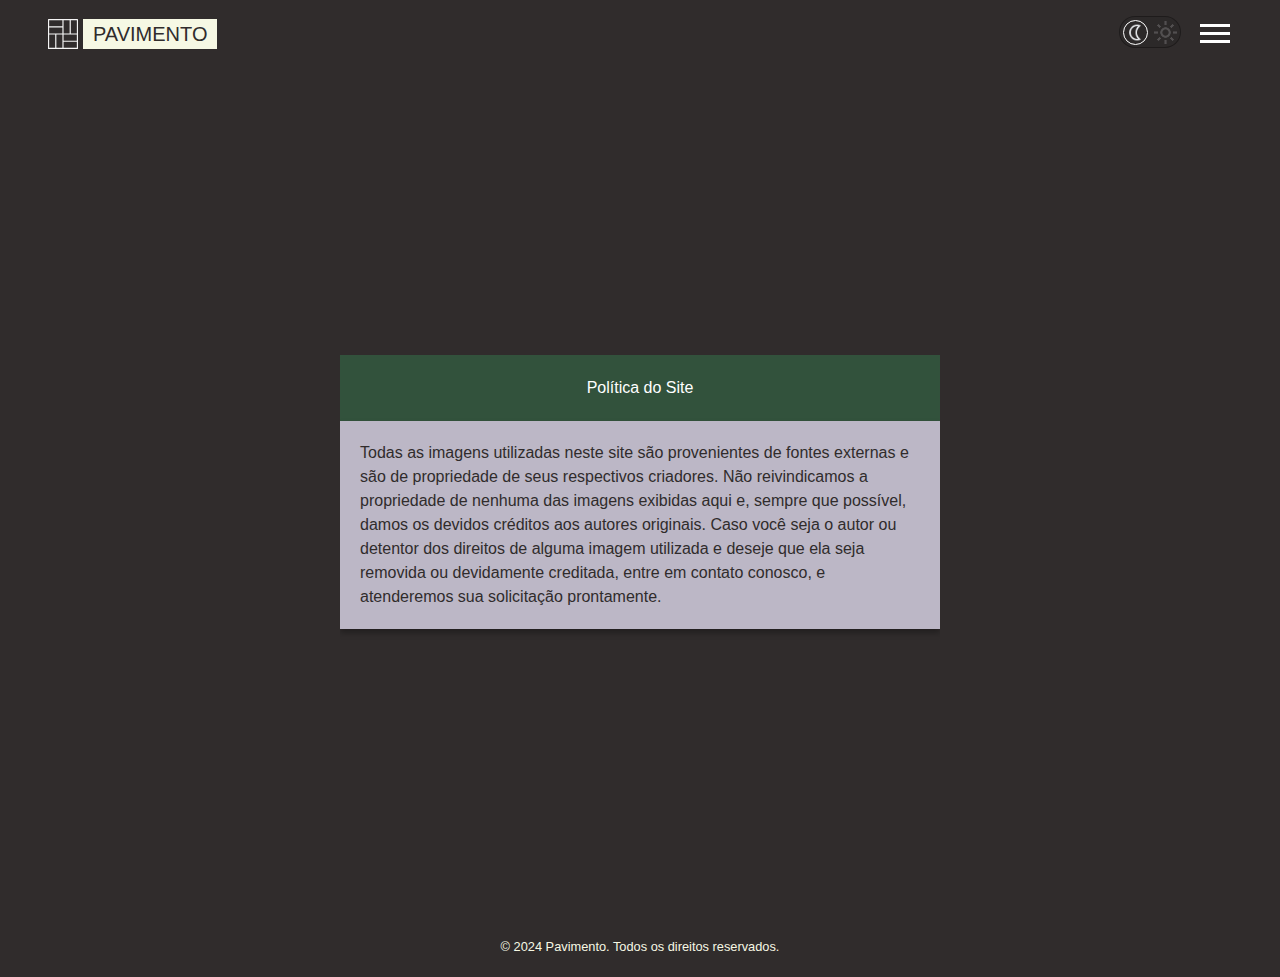
<file: politica.html>
<!DOCTYPE html>
<html lang="pt-BR">

<head>
  <meta charset="UTF-8">
  <meta name="viewport" content="width=device-width, initial-scale=1.0">
  <title>Política do Site</title>
  <link rel="stylesheet" href="css/reset.css">
  <link href="https://fonts.googleapis.com/css2?family=Judson:ital,wght@0,400;0,700;1,400&family=Lobster&family=Playfair+Display:ital,wght@0,400..900;1,400..900&display=swap" rel="stylesheet">
  <link rel="stylesheet" href="./css/stylesheets1.css">
  <link rel="stylesheet" href="css/menu.css">
  <link rel="shortcut icon" href="imgs/favicon.png" type="image/x-icon">
  <script src="js/header.js"></script>
</head>

<body class="body-info">
  <div class="container-info">
    <div class="header-info">
      <h1>Política do Site</h1>
    </div>
    <div class="content-info">
      <p>
        Todas as imagens utilizadas neste site são provenientes de fontes externas e são de propriedade de seus
        respectivos criadores.
        Não reivindicamos a propriedade de nenhuma das imagens exibidas aqui e, sempre que possível, damos os devidos
        créditos aos autores originais.
        Caso você seja o autor ou detentor dos direitos de alguma imagem utilizada e deseje que ela seja removida ou
        devidamente creditada,
        entre em contato conosco, e atenderemos sua solicitação prontamente.
      </p>
    </div>
  </div>
  <script src="js/script.js"></script>
</body>
<footer>
        <p>&copy; 2024 Pavimento. Todos os direitos reservados.</p>
</footer>
</html>
</file>
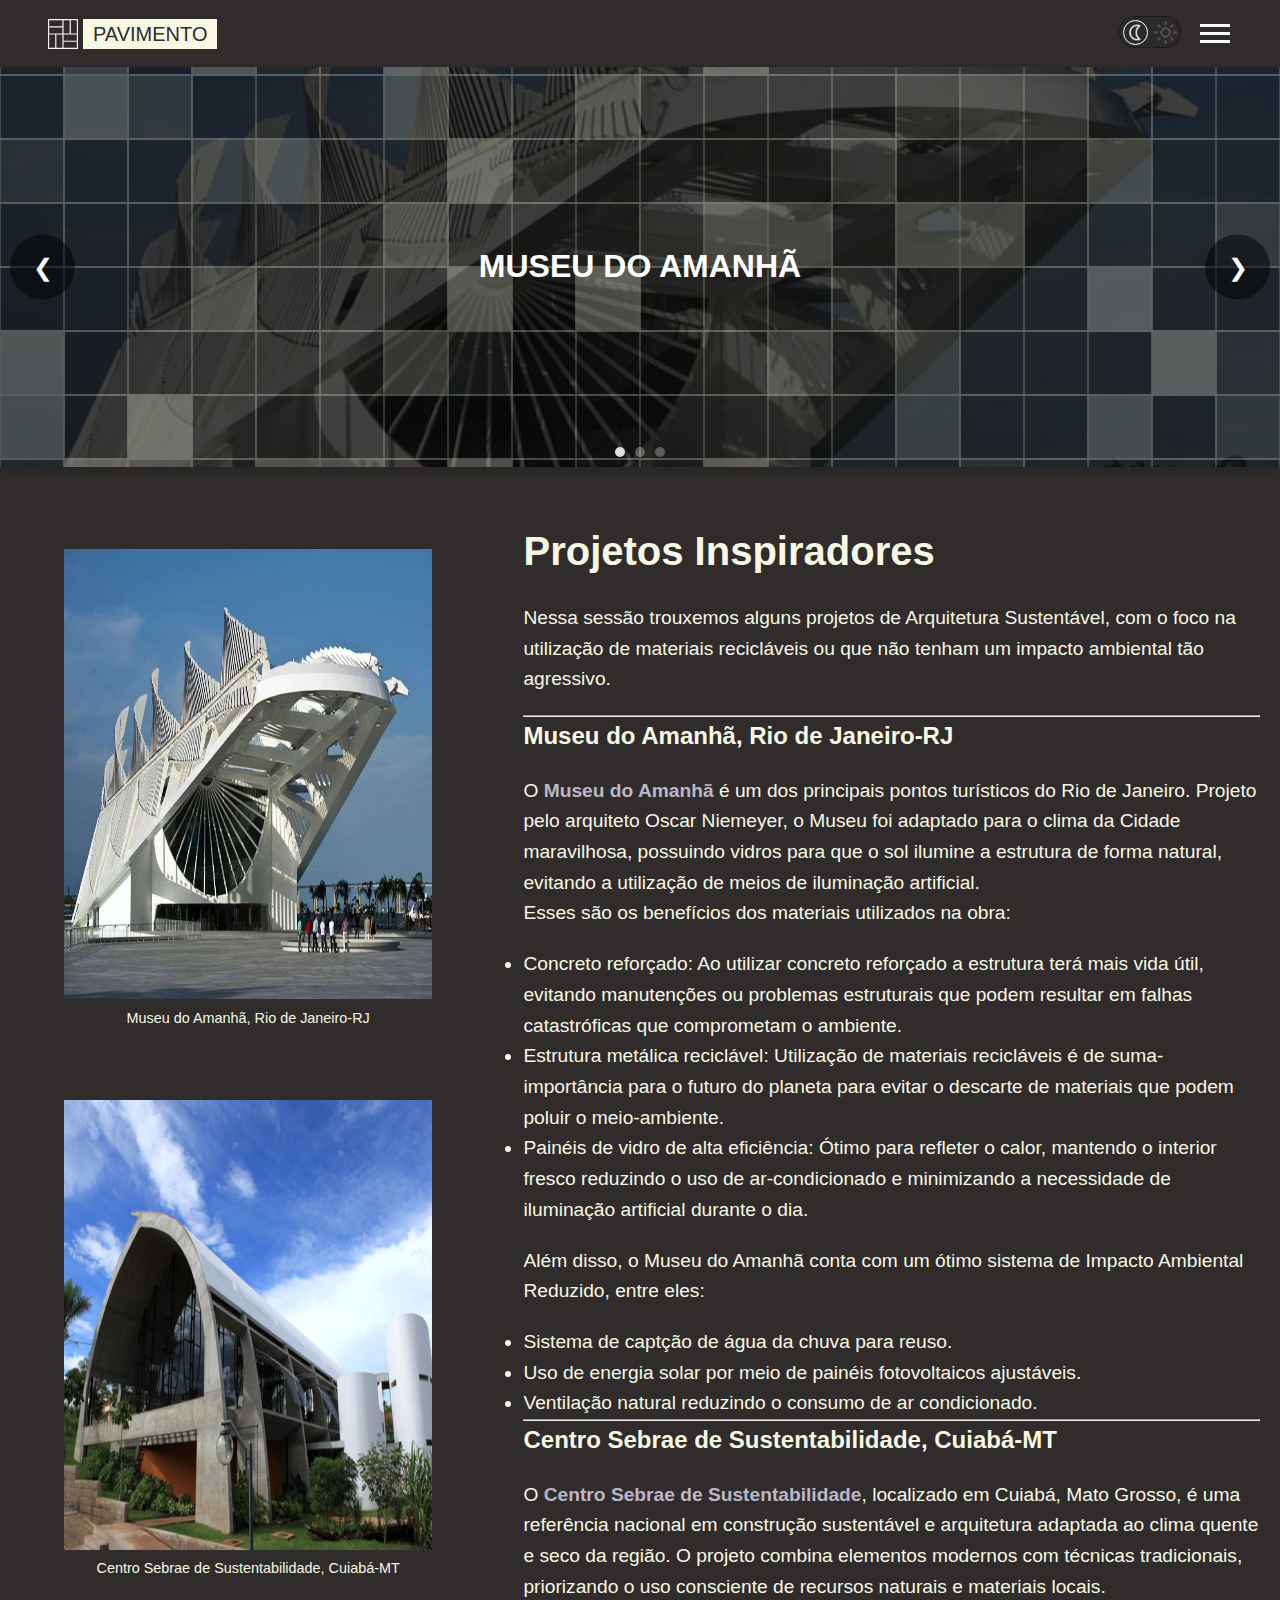
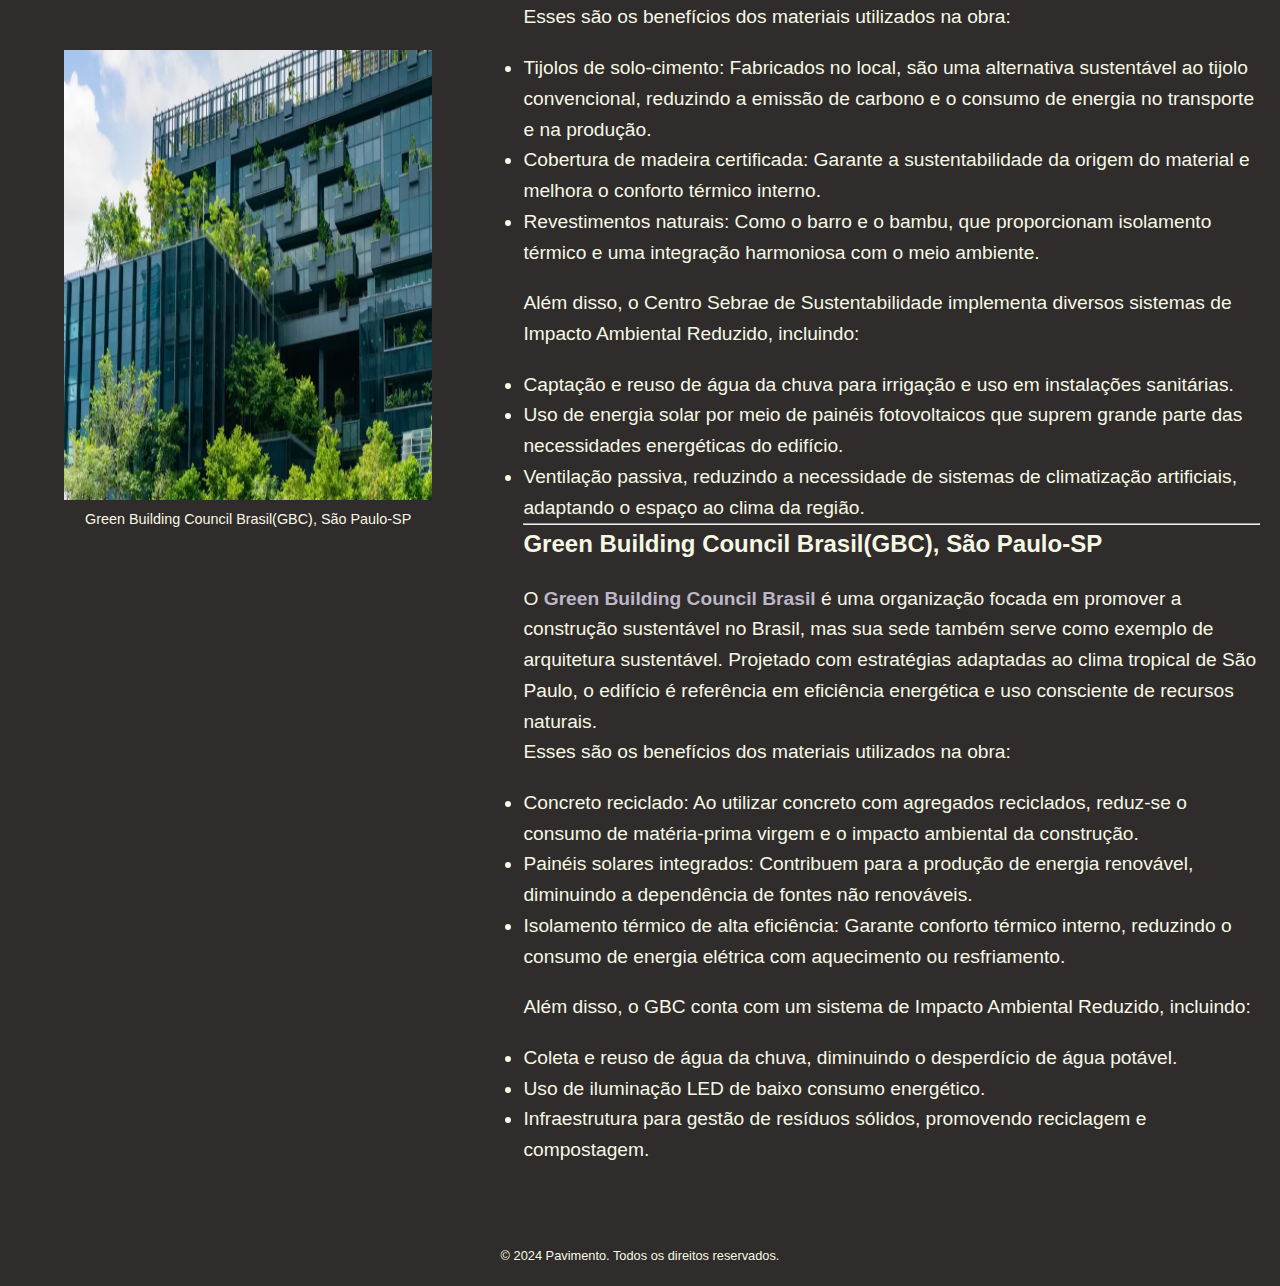
<file: projetos.html>
<!DOCTYPE html>
<html lang="pt-BR">

<head>
    <meta charset="UTF-8">
    <meta name="viewport" content="width=device-width, initial-scale=1.0">
    <title>Projetos Inspiradores</title>
    <link rel="stylesheet" href="css/reset.css">
    <link href="https://fonts.googleapis.com/css2?family=Judson:ital,wght@0,400;0,700;1,400&family=Lobster&family=Playfair+Display:ital,wght@0,400..900;1,400..900&display=swap" rel="stylesheet">
    <link rel="stylesheet" href="./css/stylesheets1.css">
    <link rel="stylesheet" href="css/menu.css">
    <link rel="stylesheet" href="css/slider.css">
    <link rel="shortcut icon" href="imgs/favicon.png" type="image/x-icon">
    
    <script src="js/header.js"></script>
</head>

<body class="body-cont">
    <section>
        <!-- Carrosel de imagens -->
        <div class="slider">
            <div class="slides">
                <div class="slide active slide-1">
                    <a href="#museu-amanha" class="link-slide">
                        <h3>Museu do Amanhã</h3>
                    </a>
                </div>
                <div class="slide slide-2">
                    <a href="#centro-sebrae" class="link-slide">
                        <h3>Centro SEBRAE</h3>
                    </a>
                </div>
                <div class="slide slide-3">
                    <a href="#green-building" class="link-slide">
                        <h3>Green Building</h3>
                    </a>
                </div>
            </div>
            <!-- Botões do Carrossel -->
            <button class="prev" onclick="prevSlide()">❮</button>
            <button class="next" onclick="nextSlide()">❯</button>
            <div class="dots">
                <span class="dot active" onclick="goToSlide(0)"></span>
                <span class="dot" onclick="goToSlide(1)"></span>
                <span class="dot" onclick="goToSlide(2)"></span>
            </div>
        </div>

        <div class="content-cont">
            <!-- Coluna esquerda (imagens e legenda) -->
            <div class="coluna-esq-cont">
                <div class="box-cont">
                    <img src="imgs/Museu_Do_amanha.jpg" alt="Museu do Amanha">
                    <h6 class="legenda">Museu do Amanhã, Rio de Janeiro-RJ</h6>
                </div>

                <div class="box-cont">
                    <img src="imgs/centro_sebrae.png" alt="Centro Sebrae">
                    <h6 class="legenda">Centro Sebrae de Sustentabilidade, Cuiabá-MT</h6>
                </div>

                <div class="box-cont">
                    <img src="imgs/GBC_Brasil.png" alt="Green Building">
                    <h6 class="legenda">Green Building Council Brasil(GBC), São Paulo-SP</h6>
                </div>
            </div>

            <!-- Coluna direita (conteúdo de texto) -->
            <div class="coluna-dir-cont">

                <!-- Título principal e primeiro parágrafo -->
                <h1 class="titulo">Projetos Inspiradores</h1>
                <p class="conteudoparagrafo">
                    Nessa sessão trouxemos alguns projetos de Arquitetura Sustentável, com o foco na utilização de materiais recicláveis ou que não tenham um 
                    impacto ambiental tão agressivo. 
                    <br>
                </p>

                <hr class="quebralinha">

                <!-- Primeiro tópico -->
                <h2 class="subtitulo">Museu do Amanhã, Rio de Janeiro-RJ</h2>
                <p class="conteudoparagrafo">

                    O <a href="https://museudoamanha.org.br/" class="link">Museu do Amanhã</a> é um dos principais pontos turísticos do Rio de Janeiro. Projeto pelo arquiteto Oscar Niemeyer, o Museu foi adaptado para o clima da Cidade maravilhosa,
                    possuindo vidros para que o sol ilumine a estrutura de forma natural, evitando a utilização de meios de iluminação artificial.<br>
                    Esses são os benefícios dos materiais utilizados na obra:

                </p>

                <ol class="listaconteudo">
                    <li>Concreto reforçado: Ao utilizar concreto reforçado a estrutura terá mais vida útil, evitando manutenções ou problemas estruturais que podem resultar em falhas catastróficas que comprometam o ambiente.</li>
                    <li>Estrutura metálica reciclável: Utilização de materiais recicláveis é de suma-importância para o futuro do planeta para evitar o descarte de materiais que podem poluir o meio-ambiente.</li>
                    <li>Painéis de vidro de alta eficiência: Ótimo para refleter o calor, mantendo o interior fresco reduzindo o uso de ar-condicionado e minimizando a necessidade de iluminação artificial durante o dia.</li>
                </ol>

                

                <p class="conteudoparagrafo">
                    Além disso, o Museu do Amanhã conta com um ótimo sistema de Impacto Ambiental Reduzido, entre eles:
                </p>

                    <ol class="listaconteudo">
                    <li class="listaconteudo">Sistema de captção de água da chuva para reuso.</li>
                    <li class="listaconteudo">Uso de energia solar por meio de painéis fotovoltaicos ajustáveis.</li>
                    <li class="listaconteudo">Ventilação natural reduzindo o consumo de ar condicionado.</li>
                    </ol>
                
                <hr class="quebralinha">

                <!-- Segundo tópico -->
                <h2 class="subtitulo">Centro Sebrae de Sustentabilidade, Cuiabá-MT</h2>

                <p class="conteudoparagrafo"> 
                    O <a href="https://sustentabilidade.sebrae.com.br/" class="link">Centro Sebrae de Sustentabilidade</a>, localizado em Cuiabá, Mato Grosso, é uma referência nacional em construção sustentável e arquitetura adaptada ao 
                    clima quente e seco da região. O projeto combina elementos modernos com técnicas tradicionais, priorizando o uso consciente de recursos naturais e 
                    materiais locais.<br> 
                    Esses são os benefícios dos materiais utilizados na obra: 
                </p>

                <ol class="listaconteudo">
                    <li class="listaconteudo">Tijolos de solo-cimento: Fabricados no local, são uma alternativa sustentável ao tijolo convencional, reduzindo a emissão de carbono e o consumo de energia no transporte e na produção.</li>
                    <li class="listaconteudo">Cobertura de madeira certificada: Garante a sustentabilidade da origem do material e melhora o conforto térmico interno.</li> 
                    <li class="listaconteudo">Revestimentos naturais: Como o barro e o bambu, que proporcionam isolamento térmico e uma integração harmoniosa com o meio ambiente.</li> 
                </ol>

                    

                <p class="conteudoparagrafo">
                    Além disso, o Centro Sebrae de Sustentabilidade implementa diversos sistemas de Impacto Ambiental Reduzido, incluindo: 
                </p>

                <ol class="listaconteudo">
                    <li class="listaconteudo">Captação e reuso de água da chuva para irrigação e uso em instalações sanitárias.</li> 
                    <li class="listaconteudo">Uso de energia solar por meio de painéis fotovoltaicos que suprem grande parte das necessidades energéticas do edifício.</li> 
                    <li class="listaconteudo">Ventilação passiva, reduzindo a necessidade de sistemas de climatização artificiais, adaptando o espaço ao clima da região.</li> 
                </ol>

                <hr class="quebralinha">

                <!-- Terceiro tópico -->
                <h2 class="subtitulo">Green Building Council Brasil(GBC), São Paulo-SP</h2>

                <p class="conteudoparagrafo"> 
                    O <a href="https://www.gbcbrasil.org.br/" class="link">Green Building Council Brasil</a> é uma organização focada em promover a construção sustentável no Brasil, mas sua sede também serve como exemplo de arquitetura sustentável. 
                    Projetado com estratégias adaptadas ao clima tropical de São Paulo, o edifício é referência em eficiência energética e uso consciente de recursos naturais.<br> 
                    Esses são os benefícios dos materiais utilizados na obra:
                </p>

                <ol class="listaconteudo">
                    <li class="listaconteudo">Concreto reciclado: Ao utilizar concreto com agregados reciclados, reduz-se o consumo de matéria-prima virgem e o impacto ambiental da construção.</li> 
                    <li class="listaconteudo">Painéis solares integrados: Contribuem para a produção de energia renovável, diminuindo a dependência de fontes não renováveis.</li>
                    <li class="listaconteudo">Isolamento térmico de alta eficiência: Garante conforto térmico interno, reduzindo o consumo de energia elétrica com aquecimento ou resfriamento.</li>
                </ol>

                

                <p class="conteudoparagrafo">
                    Além disso, o GBC conta com um sistema de Impacto Ambiental Reduzido, incluindo: 
                </p>

                <ol class="listaconteudo">
                    <li>Coleta e reuso de água da chuva, diminuindo o desperdício de água potável.</li>
                    <li>Uso de iluminação LED de baixo consumo energético.</li>
                    <li>Infraestrutura para gestão de resíduos sólidos, promovendo reciclagem e compostagem.</li> 
                </ol>

            </div>
        </div>
        </div>
    </section>

    <script src="js/slider.js"></script>
    <script src="js/script.js"></script>
</body>

<footer>
        <p>&copy; 2024 Pavimento. Todos os direitos reservados.</p>
</footer>

</html>
</file>
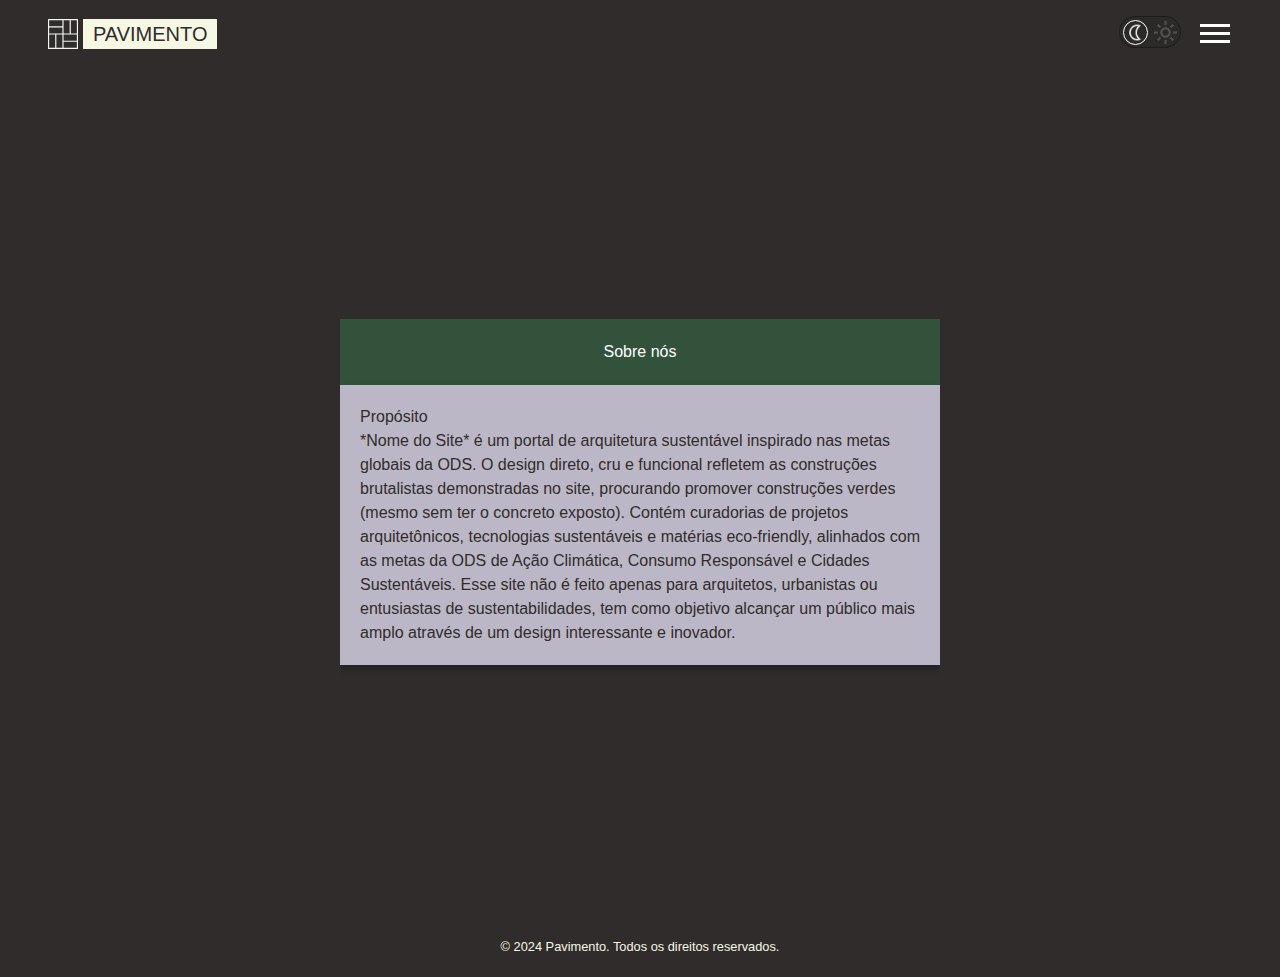
<file: sobre.html>
<!DOCTYPE html>
<html lang="pt-BR">

<head>
    <meta charset="UTF-8">
    <meta name="viewport" content="width=device-width, initial-scale=1.0">
    <title>Sobre nós</title>
    <link rel="stylesheet" href="css/reset.css">
    <link href="https://fonts.googleapis.com/css2?family=Judson:ital,wght@0,400;0,700;1,400&family=Lobster&family=Playfair+Display:ital,wght@0,400..900;1,400..900&display=swap" rel="stylesheet">
    <link rel="stylesheet" href="./css/stylesheets1.css">
    <link rel="stylesheet" href="css/menu.css">
    <link rel="shortcut icon" href="imgs/favicon.png" type="image/x-icon">
    <script src="js/header.js"></script>
</head>

<body class="body-info">
    <div class="container-info">
        <div class="header-info">
            <h1>Sobre nós</h1>
        </div>
        <div class="content-info">
            <p>
            <h3>Propósito</h3>
            *Nome do Site* é um portal de arquitetura sustentável inspirado nas metas globais da ODS. O design direto,
            cru e funcional refletem as construções brutalistas demonstradas no site, procurando promover construções
            verdes (mesmo sem ter o concreto exposto).
            Contém curadorias de projetos arquitetônicos, tecnologias sustentáveis e matérias eco-friendly, alinhados
            com as metas da ODS de Ação Climática, Consumo Responsável e Cidades Sustentáveis.
            Esse site não é feito apenas para arquitetos, urbanistas ou entusiastas de sustentabilidades, tem como
            objetivo alcançar um público mais amplo através de um design interessante e inovador.
            </p>
        </div>
    </div>
    <script src="js/script.js"></script>
</body>
    <footer>
        <p>&copy; 2024 Pavimento. Todos os direitos reservados.</p>
    </footer>
</html>
</file>
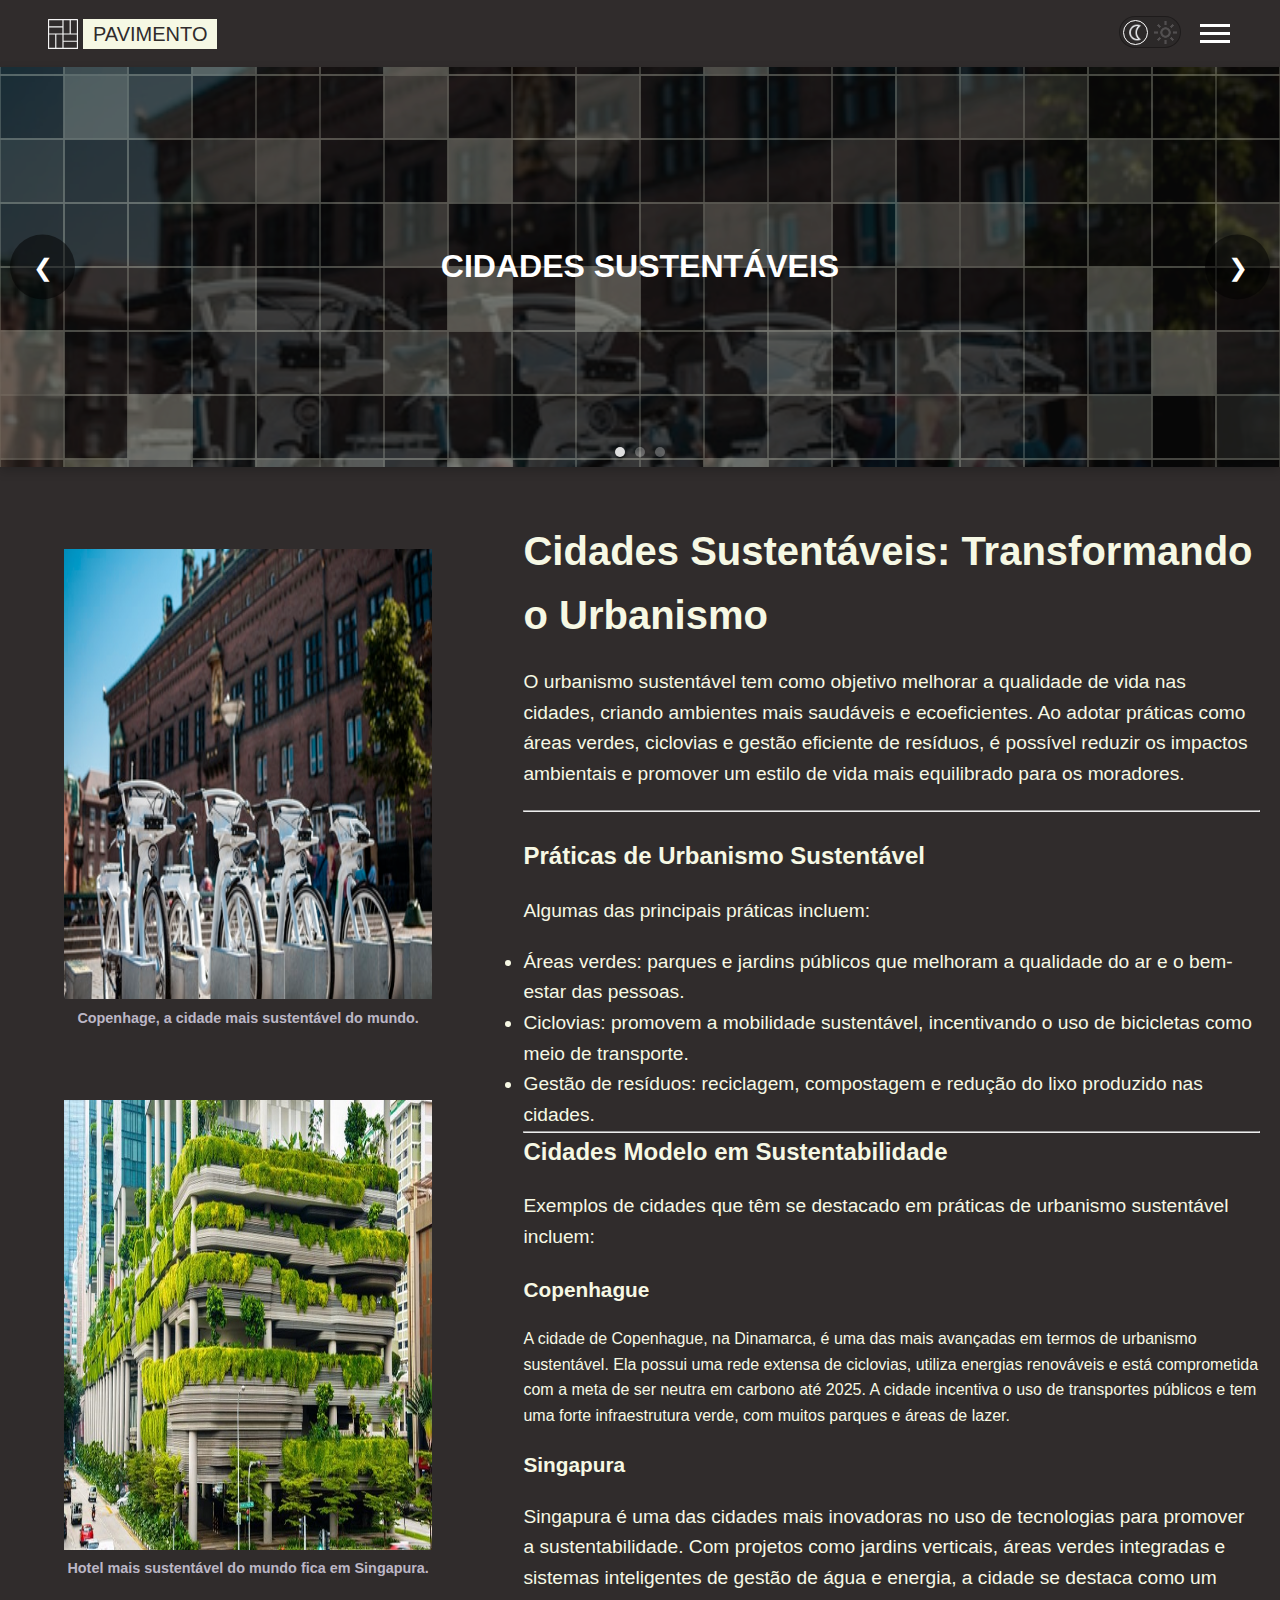
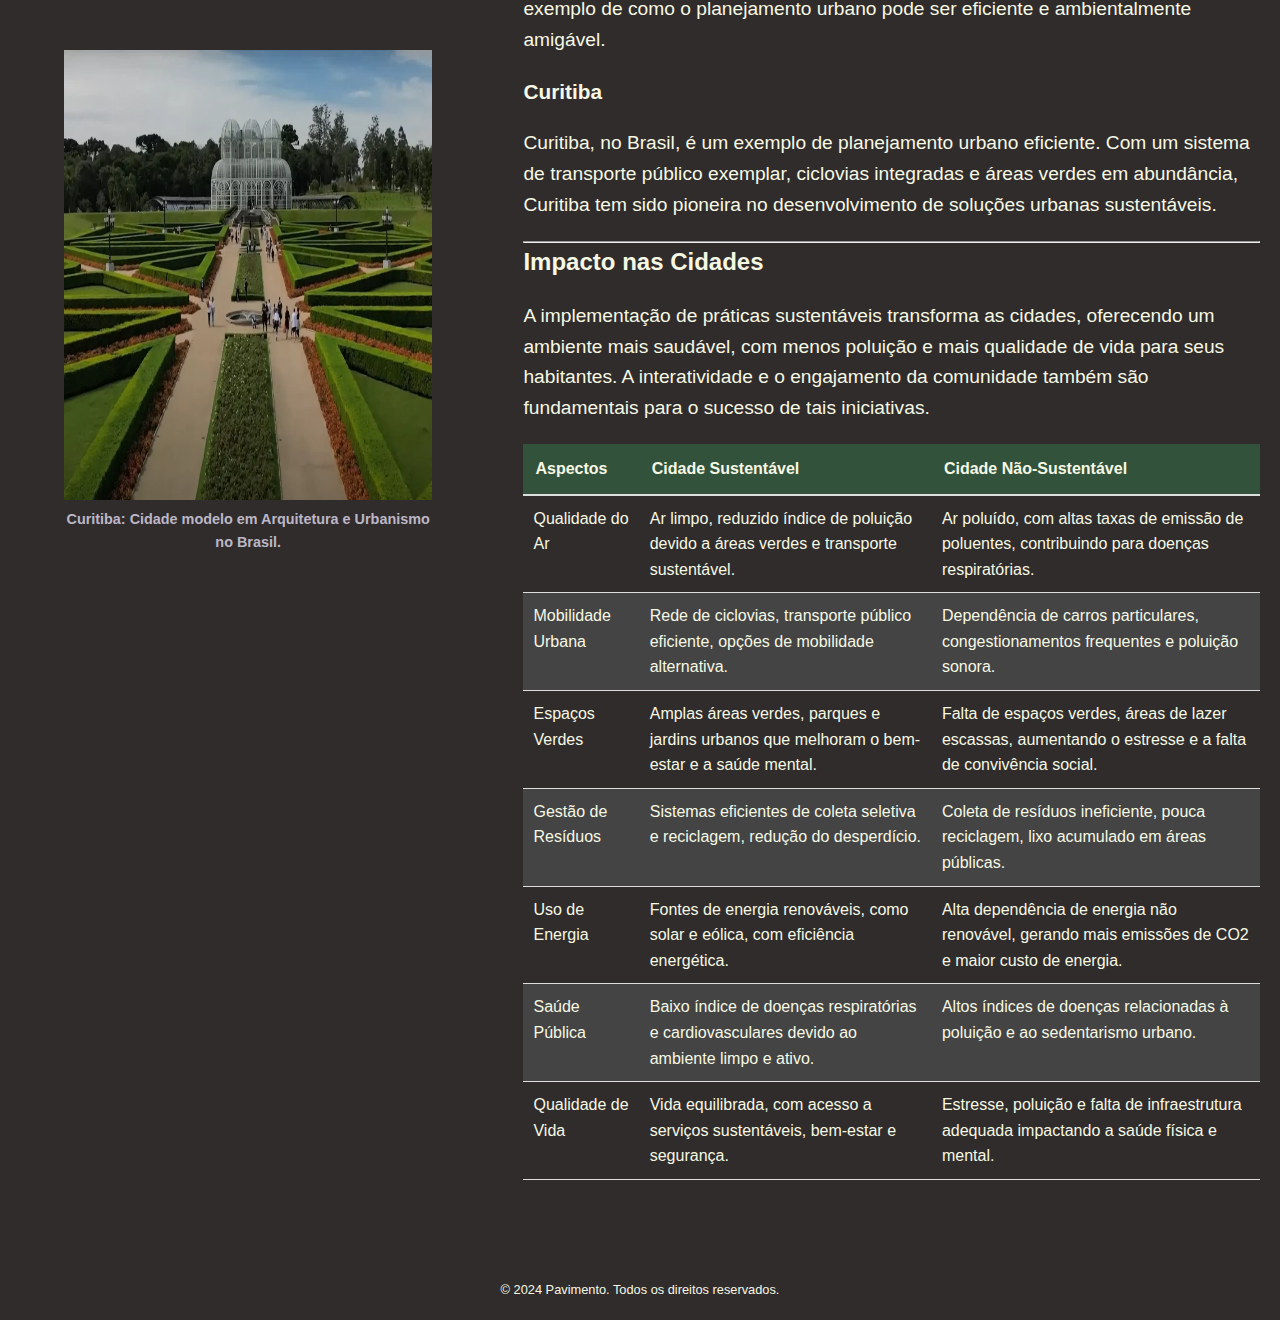
<file: sustentabilidade.html>
<!DOCTYPE html>
<html lang="pt-BR">

<head>
    <meta charset="UTF-8">
    <meta name="viewport" content="width=device-width, initial-scale=1.0">
    <title>Cidades Sustentáveis</title>
    <link rel="stylesheet" href="css/reset.css">
    <link href="https://fonts.googleapis.com/css2?family=Judson:ital,wght@0,400;0,700;1,400&family=Lobster&family=Playfair+Display:ital,wght@0,400..900;1,400..900&display=swap" rel="stylesheet">
    <link rel="stylesheet" href="./css/stylesheets1.css">
    <link rel="stylesheet" href="css/menu.css">
    <link rel="stylesheet" href="css/slider.css">
    <link rel="shortcut icon" href="imgs/favicon.png" type="image/x-icon">
    
    <script src="js/header.js"></script>
</head>

<body class="body-cont">
    <section> 
        <!-- Carrosel de imagens -->
        <div class="slider">
            <div class="slides cidades-sustentaveis">
                <div class="slide active slide-1">
                    <a href="#cidades" class="link-slide">
                        <h3>Cidades Sustentáveis</h3>
                    </a>
                </div>
                <div class="slide slide-2">
                    <a href="#modelo" class="link-slide">
                        <h3>Práticas de Urbanismo Sustentável</h3>
                    </a>
                </div>
                <div class="slide slide-3">
                    <a href="#impacto" class="link-slide">
                        <h3>Impacto nas Cidades</h3>
                    </a>
                </div>
            </div>
            <!-- Botões do Carrossel -->
            <button class="prev" onclick="prevSlide()">❮</button>
            <button class="next" onclick="nextSlide()">❯</button>
            <div class="dots">
                <span class="dot active" onclick="goToSlide(0)"></span>
                <span class="dot" onclick="goToSlide(1)"></span>
                <span class="dot" onclick="goToSlide(2)"></span>
            </div>
        </div>
        <div class="content-cont">
            <!-- Coluna esquerda (imagens e legenda) -->
            <div class="coluna-esq-cont">
                <div class="box-cont">
                    <img src="imgs/compenague.png" alt="Copenhagen">
                    <h6 class="legenda"><a href="https://energiainteligenteufjf.com.br/meio-ambiente/copenhagen-a-cidade-mais-sustentavel-do-mundo/" class="link">Copenhage, a cidade mais sustentável do mundo.</a></h6>
                </div>

                <div class="box-cont">
                    <img src="imgs/hotel_sustentavel_singapura.jpg" alt="Hotel Sustentavel Singapura">
                    <h6 class="legenda"><a href="https://conexaoplaneta.com.br/blog/hotel-mais-sustentavel-do-mundo-fica-em-singapura/" class="link">Hotel mais sustentável do mundo fica em Singapura.</a></h6>
                </div>

                <div class="box-cont">
                    <img src="imgs/cidade_modelo_curitiba.webp" alt="Cidade Modelo Curitiba">
                    <h6 class="legenda"><a href="https://vazproducoes.com/curitiba-cidade-modelo-arquitetura-e-urbanismo/" class="link">Curitiba: Cidade modelo em Arquitetura e Urbanismo no Brasil.</a></h6>
                </div>
            </div>

            <!-- Coluna direita (conteúdo de texto) -->
            <div class="coluna-dir-cont">

                <!-- Título principal e primeiro parágrafo -->
                <h1 class="titulo">Cidades Sustentáveis: Transformando o Urbanismo</h1>

                <p class="conteudoparagrafo">
                    O urbanismo sustentável tem como objetivo melhorar a qualidade de vida nas cidades, criando ambientes mais saudáveis e ecoeficientes. Ao adotar práticas como áreas verdes, ciclovias e gestão eficiente de resíduos, é possível reduzir os impactos ambientais e promover um estilo de vida mais equilibrado para os moradores.
                    <br>
                </p>

                <hr class="quebralinha">
                <br>

                <!-- Primeiro tópico -->
                <h2 class="subtitulo">Práticas de Urbanismo Sustentável</h2>

                <p class="conteudoparagrafo">
                    Algumas das principais práticas incluem:
                </p>

                <ol class="listaconteudo">
                    <li>Áreas verdes: parques e jardins públicos que melhoram a qualidade do ar e o bem-estar das pessoas.</li>
                    <li>Ciclovias: promovem a mobilidade sustentável, incentivando o uso de bicicletas como meio de transporte.</li>
                    <li>Gestão de resíduos: reciclagem, compostagem e redução do lixo produzido nas cidades.</li>
                </ol>
                
                <hr class="quebralinha">

                <!-- Segundo tópico -->
                <h2 class="subtitulo">Cidades Modelo em Sustentabilidade</h2>
                <p class="conteudoparagrafo">Exemplos de cidades que têm se destacado em práticas de urbanismo sustentável incluem:</p>

                <h3 class="tituloterciario">Copenhague</h3>
                <p>
                    A cidade de Copenhague, na Dinamarca, é uma das mais avançadas em termos de urbanismo sustentável. Ela possui uma rede extensa de ciclovias, utiliza energias renováveis e está comprometida com a meta de ser neutra em carbono até 2025. A cidade incentiva o uso de transportes públicos e tem uma forte infraestrutura verde, com muitos parques e áreas de lazer.
                </p>

                <h3 class="tituloterciario">Singapura</h3>
                <p class="conteudoparagrafo">
                    Singapura é uma das cidades mais inovadoras no uso de tecnologias para promover a sustentabilidade. Com projetos como jardins verticais, áreas verdes integradas e sistemas inteligentes de gestão de água e energia, a cidade se destaca como um exemplo de como o planejamento urbano pode ser eficiente e ambientalmente amigável.
                </p>

                <h3 class="tituloterciario">Curitiba</h3>
                <p class="conteudoparagrafo">
                    Curitiba, no Brasil, é um exemplo de planejamento urbano eficiente. Com um sistema de transporte público exemplar, ciclovias integradas e áreas verdes em abundância, Curitiba tem sido pioneira no desenvolvimento de soluções urbanas sustentáveis.
                </p>

                <hr class="quebralinha">

                <!-- Terceiro tópico -->
                <h2 class="subtitulo">Impacto nas Cidades</h2>
                <p class="conteudoparagrafo">
                    A implementação de práticas sustentáveis transforma as cidades, oferecendo um ambiente mais saudável, com menos poluição e mais qualidade de vida para seus habitantes. A interatividade e o engajamento da comunidade também são fundamentais para o sucesso de tais iniciativas.
                </p>
                
                    <!-- Tabela com dados sobre arqtuitetura sustentável -->
                    <table class="sustainable-tech-table">
                        <thead>
                            <tr>
                                <th>Aspectos</th>
                                <th>Cidade Sustentável</th>
                                <th>Cidade Não-Sustentável</th>
                            </tr>
                        </thead>
                        <tbody>
                            <tr>
                                <td>Qualidade do Ar</td>
                                <td>Ar limpo, reduzido índice de poluição devido a áreas verdes e transporte sustentável.</td>
                                <td>Ar poluído, com altas taxas de emissão de poluentes, contribuindo para doenças respiratórias.</td>
                            </tr>
                            <tr>
                                <td>Mobilidade Urbana</td>
                                <td>Rede de ciclovias, transporte público eficiente, opções de mobilidade alternativa.</td>
                                <td>Dependência de carros particulares, congestionamentos frequentes e poluição sonora.</td>
                            </tr>
                            <tr>
                                <td>Espaços Verdes</td>
                                <td>Amplas áreas verdes, parques e jardins urbanos que melhoram o bem-estar e a saúde mental.</td>
                                <td>Falta de espaços verdes, áreas de lazer escassas, aumentando o estresse e a falta de convivência social.</td>
                            </tr>
                            <tr>
                                <td>Gestão de Resíduos</td>
                                <td>Sistemas eficientes de coleta seletiva e reciclagem, redução do desperdício.</td>
                                <td>Coleta de resíduos ineficiente, pouca reciclagem, lixo acumulado em áreas públicas.</td>
                            </tr>
                            <tr>
                                <td>Uso de Energia</td>
                                <td>Fontes de energia renováveis, como solar e eólica, com eficiência energética.</td>
                                <td>Alta dependência de energia não renovável, gerando mais emissões de CO2 e maior custo de energia.</td>
                            </tr>
                            <tr>
                                <td>Saúde Pública</td>
                                <td>Baixo índice de doenças respiratórias e cardiovasculares devido ao ambiente limpo e ativo.</td>
                                <td>Altos índices de doenças relacionadas à poluição e ao sedentarismo urbano.</td>
                            </tr>
                            <tr>
                                <td>Qualidade de Vida</td>
                                <td>Vida equilibrada, com acesso a serviços sustentáveis, bem-estar e segurança.</td>
                                <td>Estresse, poluição e falta de infraestrutura adequada impactando a saúde física e mental.</td>
                            </tr>
                        </tbody>
                    </table>
        
            </div>
        </div>
    </section>

    <script src="js/slider.js"></script>
    <script src="js/script.js"></script>
</body>

<footer>
        <p>&copy; 2024 Pavimento. Todos os direitos reservados.</p>
</footer>

</html>
</file>
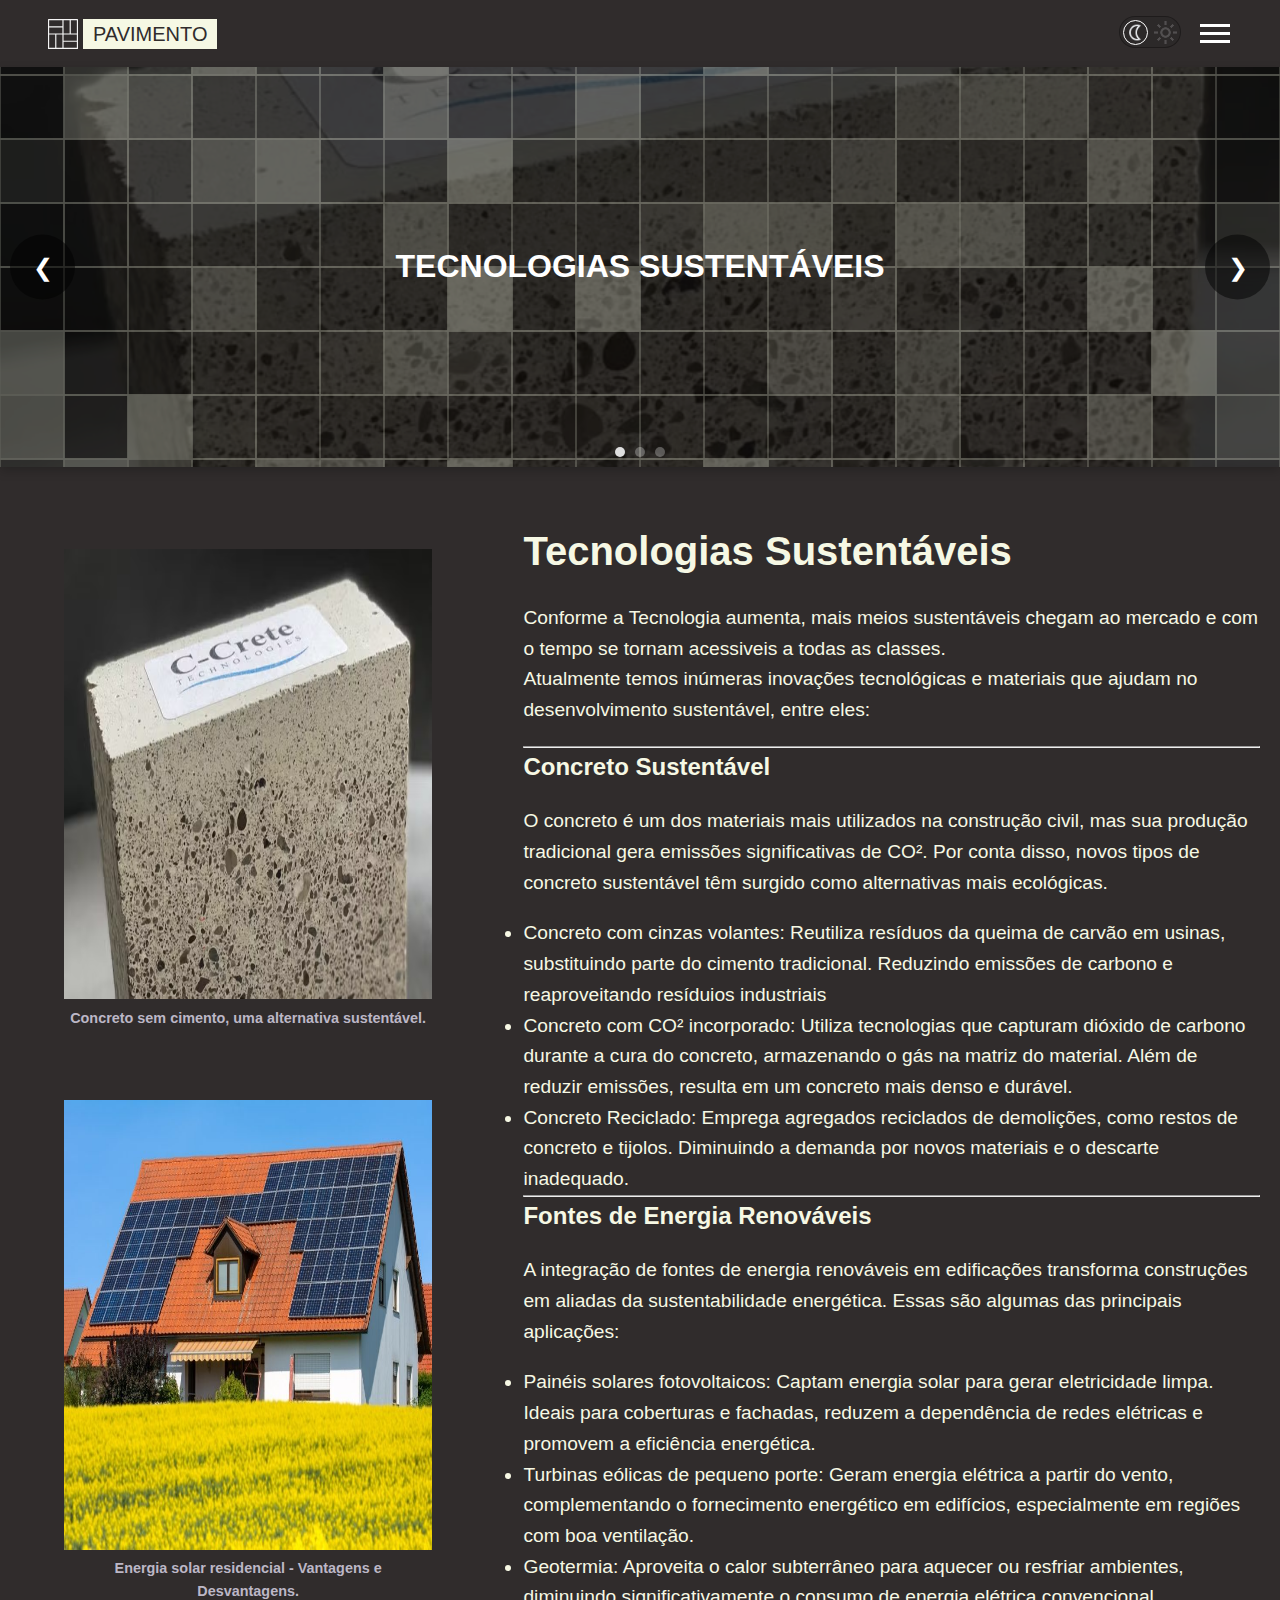
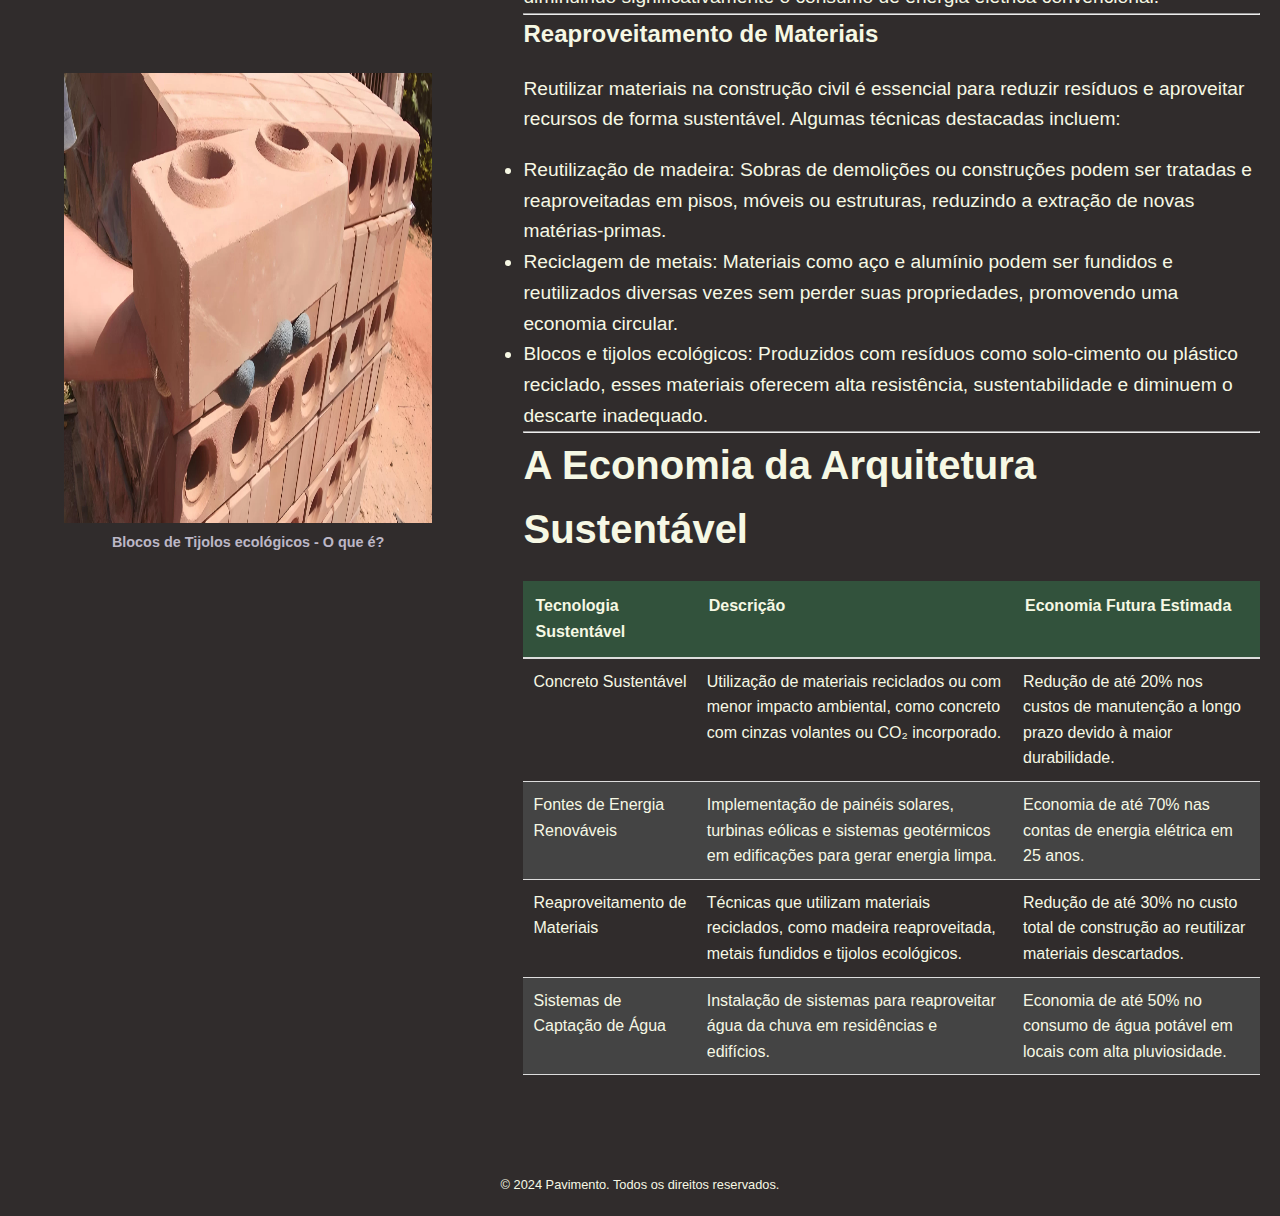
<file: tecnologias.html>
<!DOCTYPE html>
<html lang="pt-BR">

<head>
    <meta charset="UTF-8">
    <meta name="viewport" content="width=device-width, initial-scale=1.0">
    <title>Tecnologias Sustentáveis</title>
    <link rel="stylesheet" href="css/reset.css">
    <link href="https://fonts.googleapis.com/css2?family=Judson:ital,wght@0,400;0,700;1,400&family=Lobster&family=Playfair+Display:ital,wght@0,400..900;1,400..900&display=swap" rel="stylesheet">
    <link rel="stylesheet" href="./css/stylesheets1.css">
    <link rel="stylesheet" href="css/menu.css">
    <link rel="stylesheet" href="css/slider.css">
    <link rel="shortcut icon" href="imgs/favicon.png" type="image/x-icon">
    <script src="js/header.js"></script>
</head>

<body>
    <section>
        <!-- Carrosel de imagens -->
        <div class="slider">
            <div class="slides tecnologias">
                <div class="slide active slide-1">
                    <a href="#tecnologias" class="link-slide">
                        <h3>Tecnologias Sustentáveis</h3>
                    </a>
                </div>
                <div class="slide slide-2">
                    <a href="#fontes" class="link-slide">
                        <h3>Fontes de Energia Renováveis</h3>
                    </a>
                </div>
                <div class="slide slide-3">
                    <a href="#reaproveitamento" class="link-slide">
                        <h3>Reaproveitamento de Materiais</h3>
                    </a>
                </div>
            </div>
            <!-- Botões do Carrossel -->
            <button class="prev" onclick="prevSlide()">❮</button>
            <button class="next" onclick="nextSlide()">❯</button>
            <div class="dots">
                <span class="dot active" onclick="goToSlide(0)"></span>
                <span class="dot" onclick="goToSlide(1)"></span>
                <span class="dot" onclick="goToSlide(2)"></span>
            </div>
        </div>
        <div class="content-cont">
            <!-- Coluna esquerda (imagens e legenda) -->
            <div class="coluna-esq-cont">
                <div class="box-cont">
                    <img src="imgs/concreto_sem_ciment.avif" alt="Concreto sem cimento">
                    <h6 class="legenda"><a href="https://revistacasaejardim.globo.com/um-so-planeta/noticia/2024/08/conheca-o-concreto-sem-cimento-de-alternativa-sustentavel-ao-portland.ghtml" class="link">Concreto sem cimento, uma alternativa sustentável.</a></h6>
                </div>
                <div class="box-cont">
                    <img src="imgs/energia_solar_residencial.jpg" alt="Energia solar residencial">
                    <h6 class="legenda"><a href="https://criteriaenergia.com.br/energia-solar-em-casa-vantagens/" class="link">Energia solar residencial - Vantagens e Desvantagens.</a></h6>
                </div>
                <div class="box-cont">
                    <img src="imgs/tijolo_ecologico.webp" alt="Bloco de tijolo ecológico">
                    <h6 class="legenda"><a href="https://www.escolaengenharia.com.br/tijolo-ecologico/" class="link">Blocos de Tijolos ecológicos - O que é?</a></h6>
                </div>
            </div>

            <!-- Coluna direita (conteúdo de texto) -->
            <div class="coluna-dir-cont">
                <!-- Título principal e primeiro parágrafo -->
                <h1 class="titulo">Tecnologias Sustentáveis</h1>
                <p class="conteudoparagrafo">
                    Conforme a Tecnologia aumenta, mais meios sustentáveis chegam ao mercado e com o tempo se tornam acessiveis a todas as classes. <br>
                    Atualmente temos inúmeras inovações tecnológicas e materiais que ajudam no desenvolvimento sustentável, entre eles:
                </p>

                <hr class="quebralinha">

                 <!-- Primeiro tópico -->
                <h2 class="subtitulo">Concreto Sustentável</h2>

                <p class="conteudoparagrafo">O concreto é um dos materiais mais utilizados na construção civil, mas sua produção tradicional gera emissões significativas de CO². Por conta disso,
                    novos tipos de concreto sustentável têm surgido como alternativas mais ecológicas.
                </p>

                <ol class="listaconteudo">
                    <li>Concreto com cinzas volantes: Reutiliza resíduos da queima de carvão em usinas, substituindo parte do cimento tradicional. Reduzindo emissões de 
                        carbono e reaproveitando resíduios industriais</li>
                    <li>Concreto com CO² incorporado: Utiliza tecnologias que capturam dióxido de carbono durante a cura do concreto, armazenando o gás na matriz do material.
                        Além de reduzir emissões, resulta em um concreto mais denso e durável.</li>
                    <li>Concreto Reciclado: Emprega agregados reciclados de demolições, como restos de concreto e tijolos. Diminuindo a demanda por novos materiais e o descarte inadequado.</li>
                </ol>
                
                <hr class="quebralinha">

                <!-- Segundo tópico -->
                <h2 class="subtitulo">Fontes de Energia Renováveis</h2>

                <p class="conteudoparagrafo"> A integração de fontes de energia renováveis em edificações transforma construções em aliadas da sustentabilidade energética. 
                    Essas são algumas das principais aplicações: 
                </p>

                <ol class="listaconteudo">
                    <li>Painéis solares fotovoltaicos: Captam energia solar para gerar eletricidade limpa. Ideais para coberturas e fachadas, reduzem a dependência de redes 
                        elétricas e promovem a eficiência energética.</li> 
                    <li>Turbinas eólicas de pequeno porte: Geram energia elétrica a partir do vento, complementando o fornecimento energético em edifícios, 
                        especialmente em regiões com boa ventilação.</li> 
                    <li>Geotermia: Aproveita o calor subterrâneo para aquecer ou resfriar ambientes, diminuindo significativamente o consumo de energia elétrica convencional.</li> 
                </ol>

                <hr class="quebralinha">

                <!-- Terceiro tópico -->
                <h2 class="subtitulo">Reaproveitamento de Materiais</h2>

                <p class="conteudoparagrafo"> Reutilizar materiais na construção civil é essencial para reduzir resíduos e aproveitar recursos de forma sustentável. 
                    Algumas técnicas destacadas incluem: 
                </p>

                <ol class="listaconteudo">
                    <li>Reutilização de madeira: Sobras de demolições ou construções podem ser tratadas e reaproveitadas em pisos, móveis ou estruturas, 
                        reduzindo a extração de novas matérias-primas.</li> 
                    <li>Reciclagem de metais: Materiais como aço e alumínio podem ser fundidos e reutilizados diversas vezes sem perder suas propriedades, 
                        promovendo uma economia circular.</li> 
                    <li>Blocos e tijolos ecológicos: Produzidos com resíduos como solo-cimento ou plástico reciclado, esses materiais oferecem alta resistência, 
                        sustentabilidade e diminuem o descarte inadequado.</li> 
                </ol>

                <hr class="quebralinha">

                <!-- Quarto tópico-->
                <h1 class="titulo">A Economia da Arquitetura Sustentável</h1>
                
                <!-- Tabela com dados sobre Impacto Ambiental -->
                <table class="sustainable-tech-table">
                    <thead>
                        <tr>
                            <th>Tecnologia Sustentável</th>
                            <th>Descrição</th>
                            <th>Economia Futura Estimada</th>
                        </tr>
                    </thead>
                    <tbody>
                        <tr>
                            <td>Concreto Sustentável</td>
                            <td>Utilização de materiais reciclados ou com menor impacto ambiental, como concreto com cinzas volantes ou CO₂ incorporado.</td>
                            <td>Redução de até 20% nos custos de manutenção a longo prazo devido à maior durabilidade.</td>
                        </tr>
                        <tr>
                            <td>Fontes de Energia Renováveis</td>
                            <td>Implementação de painéis solares, turbinas eólicas e sistemas geotérmicos em edificações para gerar energia limpa.</td>
                            <td>Economia de até 70% nas contas de energia elétrica em 25 anos.</td>
                        </tr>
                        <tr>
                            <td>Reaproveitamento de Materiais</td>
                            <td>Técnicas que utilizam materiais reciclados, como madeira reaproveitada, metais fundidos e tijolos ecológicos.</td>
                            <td>Redução de até 30% no custo total de construção ao reutilizar materiais descartados.</td>
                        </tr>
                        <tr>
                            <td>Sistemas de Captação de Água</td>
                            <td>Instalação de sistemas para reaproveitar água da chuva em residências e edifícios.</td>
                            <td>Economia de até 50% no consumo de água potável em locais com alta pluviosidade.</td>
                        </tr>
                    </tbody>
                </table>
            </div>
        </div>
        </div>
    </section>
    <script src="js/script.js"></script>
    <script src="js/slider.js"></script>
</body>

<footer>
        <p>&copy; 2024 Pavimento. Todos os direitos reservados.</p>
</footer>

</html>
</file>
<file: css/stylesheets1.css>
* {
    margin: 0;
    padding: 0;
    box-sizing: border-box;
}

/* Corpo e tipografia */
body {
    font-family: Helvetica, Arial, sans-serif;
    line-height: 1.6;
    color: #f6f8e4;
    background-color: #302c2c;
    transition: background-color 0.3s, color 0.3s;
}

/*---------------INDEX---------------*/

/* Sessão principal */
.index-principal {
    display: flex;
    justify-content: space-between;
    padding: 40px;
    gap: 20px;
    margin-left: 40px;
    margin-right: 40px;
}

.index-principal-esquerdo iframe {
  width: 100%;
  height: 500px;
  max-width: 1000px;
}

.index-principal-esquerdo{
  flex: 1;
  padding-right: 32px;
}

.index-principal-direito{
  max-width: 600px;
  flex: 1;
  padding-left: 32px;
  margin-right: 50px;

}

.main-content h1 {
    font-size: 2.5rem;
    margin-bottom: 20px;
}

.main-content hr {
    margin: 20px 0;
}

.main-content p {
    line-height: 1.4;
}

/* Sessão abaixo da principal */
.index-adicional {
  display: flex;
  flex-direction: column;
  gap: 20px;
  padding: 40px;
  margin-left: 40px;
  margin-right: 40px;
}


.index-adicional-sup,
.index-adicional-inf {
  display: flex;
  gap: 20px;
  width: 100%;
}

.index-adicional-sup {
  padding-bottom: 20px;
  padding-top: 40px;
}

.index-adicional-inf {
  padding-top: 20px;
}

.index-adicional-sup-esq,
.index-adicional-inf-esq {
  flex: 1;
  max-width: 40%;
  padding-right: 32px;
}

.index-adicional-sup-dir,
.index-adicional-inf-dir {
  flex: 1.8;
  padding-left: 32px;
}

.index-adicional-sup-esq,
.index-adicional-sup-dir {
  max-height: 35%;
}

.index-adicional-inf-esq,
.index-adicional-inf-dir {
  max-height: 85%;
}

/*
.upper-right-column hr {
  margin: 32px 0;
}

.upper-right-column p,
.lower-right-column p {
  text-align: left;
  line-height: 1.25;
}

.lower-right-column p {
  padding-top: 32px;
}
  */


.index-adicional-sup-esq img,
.index-adicional-inf-esq img,
.index-adicional-inf-dir img {
  width: 100%;
  height: auto;
  object-fit: cover;
}


/*
 Estilização Legendas embaixo das fotos 
.upper-left-column h6, .lower-left-column h6, .lower-right-column h6{
  font-size: 0.9em;
  text-align: center;
}

.upper-left-column a, .lower-left-column a, .lower-right-column a{
  color: #BCB7C6;
  font-weight: bold; 

}
.upper-left-column a:hover, .lower-left-column a:hover, .lower-right-column a:hover{
  text-shadow: 2px 2px 6px rgba(255, 255, 255, 0.5); 
  cursor: pointer;

}
  */


/* Rodapé */
footer {
    background-color: #302c2c;
    color: #f6f8e4;
    text-align: center;
    padding: 20px;
    margin-top: 40px;
}

footer p {
    font-size: 0.8em;
}

/* Responsividade 

  @media screen and (max-width: 768px) {
  .index-principal {
    flex-direction: column;
    padding: 10px;
    width: 100%;
    box-sizing: border-box;
  }

  .index-principal-esquerdo iframe {
    width: 100%;
    height: 300px;
  }

  .index-principal-direito {
    margin: 0;
    padding: 0;
    text-align: justify;
    width: 100%;
  }

  .main-content h1 {
    font-size: 1.8rem;
  }

  .main-content p {
    font-size: 1rem;
    line-height: 1.5;
  }

  .additional-content {
    gap: 10px;
    width: 100%; 
  }

  .upper-row, .lower-row {
    flex-direction: column;
    width: 100%;
  }

  .upper-left-column, 
  .upper-right-column, 
  .lower-left-column, 
  .lower-right-column {
    width: 100%;
    height: auto;
  }

  .upper-right-column img,
  .lower-left-column img,
  .lower-right-column img {
    width: 100%;
    height: auto;
    object-fit: cover;
  }

  .upper-left-column,
  .upper-right-column,
  .lower-left-column,
  .lower-right-column p {
    margin-bottom: 20px;
    width: 100%;
  }

  .lower-right-column {
    display: flex;
    flex-direction: column-reverse;
    width: 100%;
  }

}
  /*

/* ------------------- ESTRUTURA Páginas de info -------------------------- */

.body-info {
    line-height: 1.6;
    transition: background-color 0.3s, color 0.3s;
    margin: 0;
    font-family: Helvetica, Arial, sans-serif;
    background-color: #302c2c;
    justify-content: center;
    align-items: center;
    /* min-height: 100vh; */
  }

.container-info {
    display: flex;
    flex-direction: column;
    justify-content: center;
    width: 80%;
    max-width: 600px;
    min-height: calc(100vh - 150px);
    margin: 50px auto;
    overflow: hidden;
  }
  
  .header-info {
    background-color: #32523C;
    color: white;
    padding: 20px;
    text-align: center;
  }
  
  .content-info {
    padding: 20px;
    font-size: 16px;
    line-height: 1.5;
    color: #302c2c;
    background-color: #BCB7C6;
    box-shadow: 0 4px 6px rgba(0, 0, 0, 0.3);
  }
  .content-info h2 {
    margin-top: 0;
  }
  .content-info h3 {
    margin-top: 0;
  }

  form {
    display: flex;
    flex-direction: column;
  }

  label {
    margin: 10px 0 5px;
    font-weight: bold;
  }

  input, textarea {
    width: 100%;
    padding: 10px;
    margin-bottom: 15px;
    border: 1px solid #000000;
    font-size: 14px;
  }

  textarea {
    resize: vertical;
    min-height: 100px;
  }

  button {
    background-color: #32523C;
    color: white;
    padding: 10px;
    border: none;
    font-size: 16px;
    cursor: pointer;
  }

  button:hover {
    background-color: #444;
  }

 /* ------------- ESTRUTURA PÁGINAS DE ASSUNTO/CONTEUDO ------------------*/

 .body-cont {
    font-family: Helvetica, Arial, sans-serif;
    line-height: 1.6;
    color: #f6f8e4;
    background-color: #302c2c;
    transition: background-color 0.3s, color 0.3s;
    margin: 0;
    padding: 0;
    justify-content: center;
    align-items: center; 
    min-height: 100vh;
}
  .container-cont {
    width: 90%;
    max-width: 1200px;
    margin: 0;
  }
  
  .carrossel {
    width: 100%;
    height: 400px;
    margin-bottom: 20px;
    overflow: hidden; 
    display: flex;
    justify-content: center;
    align-items: center;
  }
  
  .carrossel img {
    width: 100%;
    height: 100%;
    object-fit: cover; 
    display: block; 
    margin-left: 5%;
    margin-right: 5%;
}
  .content-cont {
    display: flex;
    gap: 20px;
  }
  
  /* Coluna esquerda */
  .coluna-esq-cont {
    margin-left: 5%;
    margin-right: 4%;
    flex: 1;
    display: flex;
    flex-direction: column;
    gap: 20px;
    align-items: center;
  }
  
  .box-cont {
    text-align: center;
  }

  .box-cont img {
    max-width: 100%;

}
  
  /* Coluna direita */
  .coluna-dir-cont {
    flex: 2;
    background-color: #302c2c;
    padding: 20px;
  }
  
  .coluna-dir-cont h2 {
    color: #f6f8e4;
  }
  
  .coluna-dir-cont p {
    color: #f6f8e4;
    line-height: 1.6;
    margin-top: 20px;
    margin-bottom: 20px;
  }

  /* ESTILIZAÇÃO Páginas de Assunto */

  .titulo{
    font-size: 2.5em;
    font-weight: bold;
  }

  .subtitulo{
    font-size: 1.5em;
    font-weight: bold;
  }

  .tituloterciario{
    font-size: 1.3em;
    font-weight: bold;
  }

  .legenda{
    font-size: 0.9em;
    text-align: center;
  }

  .conteudoparagrafo{
    font-size: 1.2em;
  }

  .link{
    color: #BCB7C6;
    font-weight: bold;
  }
  
  .link:hover{
    text-shadow: 2px 2px 6px rgba(255, 255, 255, 0.5); 
    cursor: pointer;
  }

  .listaconteudo li{
    list-style-type: disc;
    font-size: 1.2em;
  }

  .coluna-esq-cont img{
    margin-top: 50px;
    height: 450px;
    
  }


  /* ESTILIZAÇÃO DA TABELA NA PÁGINA DE TECNOLOGIA SUSTENTAVEL */

  .sustainable-tech-table {
    width: 100%;
    border-collapse: collapse;
    font-family: Arial, sans-serif;
    text-align: left;
    margin: 20px 0;
    background-color: #302c2c;
    color: #f6f8e4;
}

  .sustainable-tech-table thead th {
    background-color: #32523C;
    color: #f6f8e4;
    padding: 12px;
    font-weight: bold;
    border-bottom: 2px solid #ddd;
}

  .sustainable-tech-table tbody td {
    padding: 10px;
    border-bottom: 1px solid #ddd;
}

  .sustainable-tech-table tbody tr:nth-child(even) {
    background-color: #444;
}

  .sustainable-tech-table tbody tr:hover {
    background-color: #555;
}

/* responsividade */

@media (max-width: 768px) {
  .content-cont {
    flex-direction: column;
    gap: 10px;
  }

  .carrossel img {
    width: 100%;
    height: auto;
  }

  .coluna-esq-cont, .coluna-dir-cont {
    flex: 1;
  }

  .coluna-esq-cont img {
    width: 100%;
    height: auto;
  }
}

@media (max-width: 480px) {
  .coluna-dir-cont h1 {
    font-size: 1.8em;
  }

  .coluna-dir-cont h2 {
    font-size: 1.2em;
  }

  .coluna-dir-cont p {
    font-size: 1em;
  }

  .coluna-esq-cont img {
    height: 300px; /* Ajuste a altura da imagem em telas menores */
  }
}

.ancora-espaco{
  position: relative;
  top:-100px;
  height: 0;
  visibility: hidden;
}
</file>
<file: css/menu.css>
*{
    text-decoration: none;
    list-style: none;
}
html{
    overflow-x: hidden !important;
    scroll-padding-top: 100px !important;
}
:root{
    --branco: #f6f8e4;
    --preto: #302c2c;
}
.header{
    display: flex;
    justify-content: space-between;
    align-items: center;
    background-color: var(--preto);
}
.menu{
    background-color: var(--preto);
    background-size:cover;
    background-position: center;;
    display: flex;
    opacity: 0 !important;
    pointer-events:none;
    justify-content: center;
    align-items: center;
    position: absolute;
    left:0;
    top:0;
    width: 100vw;
    height: 100vh;
    max-width: 100%;
    padding:3rem;
    transition: .5s ease;
    z-index: 9999;
}
.menu::before{
    content: '';
    position: absolute;
    top:0;
    left:0;
    width: inherit;
    height: inherit;
    background:url(https://images.unsplash.com/photo-1491895200222-0fc4a4c35e18?q=80&w=1974&auto=format&fit=crop&ixlib=rb-4.0.3&ixid=M3wxMjA3fDB8MHxwaG90by1wYWdlfHx8fGVufDB8fHx8fA%3D%3D);
    background-size:cover;
    background-repeat: no-repeat;
    z-index: 99998 !important;
    opacity: 0.1;
}
.menu ul{
    display: flex;
    flex-direction: column;
    align-items: center;
    width: 100%;
    z-index: 99999;
}
.menu ul li a{
    /* position: absolute; */
    top:0; 
    left:0;
    font-family: "Helvetica", sans-serif;
    font-weight: 600;
    font-size:2rem;
    text-align: center;
    text-transform: uppercase;
    transition: .5s ease;
    color: var(--branco);
}
.menu ul li a:hover{
    transform:scale(1.2);
}
.menu ul li{
    display: flex;
    max-width: 500px;
    white-space: nowrap;
    position: relative;
}
.menu ul li a::before{
    content: '';
    position: absolute;
    left:-25px;
    top:calc(50% - 2px);
    width: 5px;
    height: 5px;
    border-radius:5px;
    background:transparent;
    transition: .5s ease-in-out;
}
.menu ul li:hover a::before{
    background-color: white;
    width:2px;
    height: 100%;
    border-radius:30px;
    left:-10px;
    top: 0;
}
.logo{
    display: flex;
    justify-content: center;
    align-items: center;
}
.nome-logo{
    text-transform: uppercase;
    font-size:20px;
    color:var(--preto);
    padding:5px 10px;
    background-color: var(--branco);
    line-height: 20px;
    margin-left:5px
  }

.header a{
    color: var(--white)
}
.switch-logo{
    background:var(--preto);
    color: var(--white);
}
.toggle-menu{
    display: flex;
    flex-direction: column;
    justify-content: center;
    gap:5px;
    align-items: center;
    /* position: absolute; */
    top:calc(17px);
    right:50px;
    cursor: pointer;
    height:35px;
    width:35px;
    z-index: 99999;
}
.visible-menu{
    
    pointer-events: initial;
    opacity: 1 !important
}
.bar{
    position: relative;
    width:30px;
    height: 3px;
    background-color: white;
    transition:.5s ease
}
.middle-bar{
    background:transparent !important
}
.top-bar{
    position: absolute;
    transform: rotate(45deg);
    
}
.bottom-bar{
    position: absolute;
    transform: rotate(-45deg);
    
}
.toggle_icon{
    background:#ffffff22;
    border-radius:100%;
    width:50px;
    height: 50px;;
}
.header{
    padding: 1rem 3rem !important;
    box-sizing: border-box;
}
.header nav{
    display: flex;
    gap: 1rem;
}
.fixed-height{
    display: none;
    height: 150px;
    background-color: tomato;;
}
.sticky-header{
    position:fixed;
    width:100%;
    top: 0;
    transition:0s;
}
.theme-switch{
    width: 30px;
    height :30px;
    border: 50%;
    padding:15px 30px;
    background-color: #00000011;
    display: flex;
    justify-content: center;
    align-items: center;
    gap: 5px;;
    /* position: absolute; */
    top:calc(18px);
    right:125px;
    border:1px solid #00000055;
    border-radius:20px;
}
.night-mode, .light-mode{
    transition: .5s ease;
}
.theme-active.night-mode{
    border:1px solid white;
    border-radius:100%;
    opacity: 1;
    padding:2px;
}
.theme-active.light-mode{
    background:var(--preto);
    border-radius:100%;
    padding:2px
}
.theme-desactive.night-mode{
    filter: brightness(0) saturate(100%) invert(0%) sepia(14%) saturate(904%) hue-rotate(8deg) brightness(91%) contrast(103%);
    opacity: 0.2;
}
.theme-desactive.light-mode{
    opacity: 0.2;
}
.menu .footer-menu{
    display: flex;
    flex-direction: row;
    justify-content: center;
    gap: 2rem;
    position: absolute;
    bottom:25px;
    border-top:1px solid var(--branco)
}
.menu .footer-menu a{
    margin-top:25px;
    font-size:1rem
}

@media screen and (max-width:768px){
    .menu ul li a{
        font-size:20px;
    }
}
</file>
<file: css/slider.css>
.slider {
    position: relative;
    height: 400px;
    margin: 0 auto;
    margin-bottom:2rem;
    overflow: hidden;
    box-shadow: 0 4px 10px rgba(0, 0, 0, 0.2);
}

.slides {
    display: flex;
    align-items: center;
    height: inherit;
    margin: 0 auto;
    transition: transform 0.5s ease-in-out;
}
.link-slide{
    display: flex;
    justify-content: center;
    align-items: center;
    position: relative;
    width: 100%;
    height: 100%;
    color: white;
    text-transform: uppercase;
    font-weight: 600;
    z-index: 2;
}

.slide::before{
    content: '';
    position: absolute;
    width: 100%;
    height: 100%;
    background-size: cover;
    background-position: center center;
    background-repeat: repeat;
    background-image: url("data:image/svg+xml;utf8,%3Csvg viewBox=%220 0 2000 1400%22 xmlns=%22http:%2F%2Fwww.w3.org%2F2000%2Fsvg%22%3E%3Cmask id=%22b%22 x=%220%22 y=%220%22 width=%222000%22 height=%221400%22%3E%3Cpath fill=%22url(%23a)%22 d=%22M0 0h2000v1400H0z%22%2F%3E%3C%2Fmask%3E%3Cpath fill=%22rgba(48%2C45%2C45%2C0.5)%22 d=%22M0 0h2000v1400H0z%22%2F%3E%3Cg style=%22transform-origin:center center%22 stroke=%22%23f5f7e4%22 stroke-width=%222%22 mask=%22url(%23b)%22%3E%3Cpath fill=%22none%22 d=%22M0 0h100v100H0zM100 0h100v100H100z%22%2F%3E%3Cpath fill=%22%23f5f7e4cb%22 d=%22M200 0h100v100H200z%22%2F%3E%3Cpath fill=%22none%22 d=%22M300 0h100v100H300zM400 0h100v100H400zM500 0h100v100H500zM600 0h100v100H600zM700 0h100v100H700z%22%2F%3E%3Cpath fill=%22%23f5f7e4f0%22 d=%22M800 0h100v100H800z%22%2F%3E%3Cpath fill=%22%23f5f7e40f%22 d=%22M900 0h100v100H900z%22%2F%3E%3Cpath fill=%22none%22 d=%22M1000 0h100v100h-100z%22%2F%3E%3Cpath fill=%22%23f5f7e438%22 d=%22M1100 0h100v100h-100z%22%2F%3E%3Cpath fill=%22none%22 d=%22M1200 0h100v100h-100zM1300 0h100v100h-100z%22%2F%3E%3Cpath fill=%22%23f5f7e4f4%22 d=%22M1400 0h100v100h-100z%22%2F%3E%3Cpath fill=%22none%22 d=%22M1500 0h100v100h-100zM1600 0h100v100h-100zM1700 0h100v100h-100z%22%2F%3E%3Cpath fill=%22%23f5f7e4d9%22 d=%22M1800 0h100v100h-100z%22%2F%3E%3Cpath fill=%22none%22 d=%22M1900 0h100v100h-100zM0 100h100v100H0zM100 100h100v100H100zM200 100h100v100H200zM300 100h100v100H300zM400 100h100v100H400z%22%2F%3E%3Cpath fill=%22%23f5f7e42a%22 d=%22M500 100h100v100H500z%22%2F%3E%3Cpath fill=%22%23f5f7e4bc%22 d=%22M600 100h100v100H600z%22%2F%3E%3Cpath fill=%22%23f5f7e44f%22 d=%22M700 100h100v100H700z%22%2F%3E%3Cpath fill=%22none%22 d=%22M800 100h100v100H800z%22%2F%3E%3Cpath fill=%22%23f5f7e41c%22 d=%22M900 100h100v100H900z%22%2F%3E%3Cpath fill=%22%23f5f7e4d7%22 d=%22M1000 100h100v100h-100z%22%2F%3E%3Cpath fill=%22%23f5f7e4cc%22 d=%22M1100 100h100v100h-100z%22%2F%3E%3Cpath fill=%22%23f5f7e4aa%22 d=%22M1200 100h100v100h-100z%22%2F%3E%3Cpath fill=%22%23f5f7e4d1%22 d=%22M1300 100h100v100h-100z%22%2F%3E%3Cpath fill=%22none%22 d=%22M1400 100h100v100h-100zM1500 100h100v100h-100z%22%2F%3E%3Cpath fill=%22%23f5f7e461%22 d=%22M1600 100h100v100h-100z%22%2F%3E%3Cpath fill=%22none%22 d=%22M1700 100h100v100h-100zM1800 100h100v100h-100zM1900 100h100v100h-100zM0 200h100v100H0zM100 200h100v100H100zM200 200h100v100H200zM300 200h100v100H300zM400 200h100v100H400z%22%2F%3E%3Cpath fill=%22%23f5f7e43a%22 d=%22M500 200h100v100H500z%22%2F%3E%3Cpath fill=%22none%22 d=%22M600 200h100v100H600zM700 200h100v100H700zM800 200h100v100H800z%22%2F%3E%3Cpath fill=%22%23f5f7e474%22 d=%22M900 200h100v100H900z%22%2F%3E%3Cpath fill=%22none%22 d=%22M1000 200h100v100h-100zM1100 200h100v100h-100z%22%2F%3E%3Cpath fill=%22%23f5f7e44a%22 d=%22M1200 200h100v100h-100z%22%2F%3E%3Cpath fill=%22none%22 d=%22M1300 200h100v100h-100zM1400 200h100v100h-100zM1500 200h100v100h-100z%22%2F%3E%3Cpath fill=%22%23f5f7e4ca%22 d=%22M1600 200h100v100h-100z%22%2F%3E%3Cpath fill=%22none%22 d=%22M1700 200h100v100h-100z%22%2F%3E%3Cpath fill=%22%23f5f7e40e%22 d=%22M1800 200h100v100h-100z%22%2F%3E%3Cpath fill=%22%23f5f7e474%22 d=%22M1900 200h100v100h-100z%22%2F%3E%3Cpath fill=%22none%22 d=%22M0 300h100v100H0z%22%2F%3E%3Cpath fill=%22%23f5f7e47b%22 d=%22M100 300h100v100H100z%22%2F%3E%3Cpath fill=%22none%22 d=%22M200 300h100v100H200z%22%2F%3E%3Cpath fill=%22%23f5f7e4cb%22 d=%22M300 300h100v100H300z%22%2F%3E%3Cpath fill=%22%23f5f7e40f%22 d=%22M400 300h100v100H400z%22%2F%3E%3Cpath fill=%22none%22 d=%22M500 300h100v100H500z%22%2F%3E%3Cpath fill=%22%23f5f7e4fd%22 d=%22M600 300h100v100H600z%22%2F%3E%3Cpath fill=%22none%22 d=%22M700 300h100v100H700zM800 300h100v100H800zM900 300h100v100H900zM1000 300h100v100h-100z%22%2F%3E%3Cpath fill=%22%23f5f7e4dc%22 d=%22M1100 300h100v100h-100z%22%2F%3E%3Cpath fill=%22none%22 d=%22M1200 300h100v100h-100zM1300 300h100v100h-100zM1400 300h100v100h-100zM1500 300h100v100h-100zM1600 300h100v100h-100z%22%2F%3E%3Cpath fill=%22%23f5f7e41b%22 d=%22M1700 300h100v100h-100z%22%2F%3E%3Cpath fill=%22none%22 d=%22M1800 300h100v100h-100zM1900 300h100v100h-100zM0 400h100v100H0z%22%2F%3E%3Cpath fill=%22%23f5f7e4bd%22 d=%22M100 400h100v100H100z%22%2F%3E%3Cpath fill=%22%23f5f7e454%22 d=%22M200 400h100v100H200z%22%2F%3E%3Cpath fill=%22none%22 d=%22M300 400h100v100H300zM400 400h100v100H400zM500 400h100v100H500z%22%2F%3E%3Cpath fill=%22%23f5f7e49f%22 d=%22M600 400h100v100H600z%22%2F%3E%3Cpath fill=%22none%22 d=%22M700 400h100v100H700zM800 400h100v100H800z%22%2F%3E%3Cpath fill=%22%23f5f7e491%22 d=%22M900 400h100v100H900z%22%2F%3E%3Cpath fill=%22none%22 d=%22M1000 400h100v100h-100zM1100 400h100v100h-100zM1200 400h100v100h-100zM1300 400h100v100h-100z%22%2F%3E%3Cpath fill=%22%23f5f7e451%22 d=%22M1400 400h100v100h-100z%22%2F%3E%3Cpath fill=%22%23f5f7e47b%22 d=%22M1500 400h100v100h-100z%22%2F%3E%3Cpath fill=%22%23f5f7e466%22 d=%22M1600 400h100v100h-100z%22%2F%3E%3Cpath fill=%22%23f5f7e404%22 d=%22M1700 400h100v100h-100z%22%2F%3E%3Cpath fill=%22none%22 d=%22M1800 400h100v100h-100zM1900 400h100v100h-100z%22%2F%3E%3Cpath fill=%22%23f5f7e43a%22 d=%22M0 500h100v100H0z%22%2F%3E%3Cpath fill=%22%23f5f7e407%22 d=%22M100 500h100v100H100z%22%2F%3E%3Cpath fill=%22none%22 d=%22M200 500h100v100H200z%22%2F%3E%3Cpath fill=%22%23f5f7e46e%22 d=%22M300 500h100v100H300z%22%2F%3E%3Cpath fill=%22%23f5f7e4b6%22 d=%22M400 500h100v100H400z%22%2F%3E%3Cpath fill=%22none%22 d=%22M500 500h100v100H500zM600 500h100v100H600z%22%2F%3E%3Cpath fill=%22%23f5f7e4e5%22 d=%22M700 500h100v100H700z%22%2F%3E%3Cpath fill=%22none%22 d=%22M800 500h100v100H800zM900 500h100v100H900zM1000 500h100v100h-100zM1100 500h100v100h-100zM1200 500h100v100h-100z%22%2F%3E%3Cpath fill=%22%23f5f7e458%22 d=%22M1300 500h100v100h-100z%22%2F%3E%3Cpath fill=%22none%22 d=%22M1400 500h100v100h-100zM1500 500h100v100h-100zM1600 500h100v100h-100z%22%2F%3E%3Cpath fill=%22%23f5f7e49f%22 d=%22M1700 500h100v100h-100z%22%2F%3E%3Cpath fill=%22none%22 d=%22M1800 500h100v100h-100zM1900 500h100v100h-100zM0 600h100v100H0z%22%2F%3E%3Cpath fill=%22%23f5f7e403%22 d=%22M100 600h100v100H100z%22%2F%3E%3Cpath fill=%22none%22 d=%22M200 600h100v100H200zM300 600h100v100H300zM400 600h100v100H400zM500 600h100v100H500z%22%2F%3E%3Cpath fill=%22%23f5f7e48f%22 d=%22M600 600h100v100H600z%22%2F%3E%3Cpath fill=%22none%22 d=%22M700 600h100v100H700zM800 600h100v100H800zM900 600h100v100H900z%22%2F%3E%3Cpath fill=%22%23f5f7e43c%22 d=%22M1000 600h100v100h-100z%22%2F%3E%3Cpath fill=%22%23f5f7e4b1%22 d=%22M1100 600h100v100h-100z%22%2F%3E%3Cpath fill=%22%23f5f7e494%22 d=%22M1200 600h100v100h-100z%22%2F%3E%3Cpath fill=%22none%22 d=%22M1300 600h100v100h-100z%22%2F%3E%3Cpath fill=%22%23f5f7e4a9%22 d=%22M1400 600h100v100h-100z%22%2F%3E%3Cpath fill=%22%23f5f7e49b%22 d=%22M1500 600h100v100h-100z%22%2F%3E%3Cpath fill=%22none%22 d=%22M1600 600h100v100h-100z%22%2F%3E%3Cpath fill=%22%23f5f7e40b%22 d=%22M1700 600h100v100h-100z%22%2F%3E%3Cpath fill=%22none%22 d=%22M1800 600h100v100h-100z%22%2F%3E%3Cpath fill=%22%23f5f7e454%22 d=%22M1900 600h100v100h-100z%22%2F%3E%3Cpath fill=%22none%22 d=%22M0 700h100v100H0zM100 700h100v100H100zM200 700h100v100H200z%22%2F%3E%3Cpath fill=%22%23f5f7e47f%22 d=%22M300 700h100v100H300z%22%2F%3E%3Cpath fill=%22none%22 d=%22M400 700h100v100H400zM500 700h100v100H500zM600 700h100v100H600z%22%2F%3E%3Cpath fill=%22%23f5f7e4fe%22 d=%22M700 700h100v100H700z%22%2F%3E%3Cpath fill=%22none%22 d=%22M800 700h100v100H800z%22%2F%3E%3Cpath fill=%22%23f5f7e4f1%22 d=%22M900 700h100v100H900z%22%2F%3E%3Cpath fill=%22none%22 d=%22M1000 700h100v100h-100zM1100 700h100v100h-100zM1200 700h100v100h-100z%22%2F%3E%3Cpath fill=%22%23f5f7e43b%22 d=%22M1300 700h100v100h-100z%22%2F%3E%3Cpath fill=%22none%22 d=%22M1400 700h100v100h-100zM1500 700h100v100h-100zM1600 700h100v100h-100z%22%2F%3E%3Cpath fill=%22%23f5f7e4dd%22 d=%22M1700 700h100v100h-100z%22%2F%3E%3Cpath fill=%22none%22 d=%22M1800 700h100v100h-100zM1900 700h100v100h-100z%22%2F%3E%3Cpath fill=%22%23f5f7e4dc%22 d=%22M0 800h100v100H0z%22%2F%3E%3Cpath fill=%22none%22 d=%22M100 800h100v100H100zM200 800h100v100H200zM300 800h100v100H300zM400 800h100v100H400z%22%2F%3E%3Cpath fill=%22%23f5f7e425%22 d=%22M500 800h100v100H500z%22%2F%3E%3Cpath fill=%22%23f5f7e4a8%22 d=%22M600 800h100v100H600z%22%2F%3E%3Cpath fill=%22%23f5f7e435%22 d=%22M700 800h100v100H700z%22%2F%3E%3Cpath fill=%22none%22 d=%22M800 800h100v100H800zM900 800h100v100H900zM1000 800h100v100h-100zM1100 800h100v100h-100z%22%2F%3E%3Cpath fill=%22%23f5f7e47f%22 d=%22M1200 800h100v100h-100z%22%2F%3E%3Cpath fill=%22none%22 d=%22M1300 800h100v100h-100z%22%2F%3E%3Cpath fill=%22%23f5f7e468%22 d=%22M1400 800h100v100h-100z%22%2F%3E%3Cpath fill=%22none%22 d=%22M1500 800h100v100h-100zM1600 800h100v100h-100zM1700 800h100v100h-100z%22%2F%3E%3Cpath fill=%22%23f5f7e4ec%22 d=%22M1800 800h100v100h-100z%22%2F%3E%3Cpath fill=%22%23f5f7e430%22 d=%22M1900 800h100v100h-100z%22%2F%3E%3Cpath fill=%22%23f5f7e4bb%22 d=%22M0 900h100v100H0z%22%2F%3E%3Cpath fill=%22none%22 d=%22M100 900h100v100H100z%22%2F%3E%3Cpath fill=%22%23f5f7e4fd%22 d=%22M200 900h100v100H200z%22%2F%3E%3Cpath fill=%22%23f5f7e419%22 d=%22M300 900h100v100H300z%22%2F%3E%3Cpath fill=%22none%22 d=%22M400 900h100v100H400zM500 900h100v100H500zM600 900h100v100H600zM700 900h100v100H700zM800 900h100v100H800zM900 900h100v100H900zM1000 900h100v100h-100zM1100 900h100v100h-100zM1200 900h100v100h-100zM1300 900h100v100h-100z%22%2F%3E%3Cpath fill=%22%23f5f7e46f%22 d=%22M1400 900h100v100h-100z%22%2F%3E%3Cpath fill=%22none%22 d=%22M1500 900h100v100h-100zM1600 900h100v100h-100z%22%2F%3E%3Cpath fill=%22%23f5f7e4a1%22 d=%22M1700 900h100v100h-100z%22%2F%3E%3Cpath fill=%22none%22 d=%22M1800 900h100v100h-100z%22%2F%3E%3Cpath fill=%22%23f5f7e44f%22 d=%22M1900 900h100v100h-100z%22%2F%3E%3Cpath fill=%22%23f5f7e433%22 d=%22M0 1000h100v100H0z%22%2F%3E%3Cpath fill=%22%23f5f7e4c6%22 d=%22M100 1000h100v100H100z%22%2F%3E%3Cpath fill=%22%23f5f7e489%22 d=%22M200 1000h100v100H200z%22%2F%3E%3Cpath fill=%22none%22 d=%22M300 1000h100v100H300z%22%2F%3E%3Cpath fill=%22%23f5f7e4c4%22 d=%22M400 1000h100v100H400z%22%2F%3E%3Cpath fill=%22%23f5f7e4a3%22 d=%22M500 1000h100v100H500z%22%2F%3E%3Cpath fill=%22none%22 d=%22M600 1000h100v100H600z%22%2F%3E%3Cpath fill=%22%23f5f7e4f8%22 d=%22M700 1000h100v100H700z%22%2F%3E%3Cpath fill=%22none%22 d=%22M800 1000h100v100H800zM900 1000h100v100H900zM1000 1000h100v100h-100z%22%2F%3E%3Cpath fill=%22%23f5f7e4f0%22 d=%22M1100 1000h100v100h-100z%22%2F%3E%3Cpath fill=%22%23f5f7e420%22 d=%22M1200 1000h100v100h-100z%22%2F%3E%3Cpath fill=%22none%22 d=%22M1300 1000h100v100h-100zM1400 1000h100v100h-100z%22%2F%3E%3Cpath fill=%22%23f5f7e437%22 d=%22M1500 1000h100v100h-100z%22%2F%3E%3Cpath fill=%22none%22 d=%22M1600 1000h100v100h-100zM1700 1000h100v100h-100zM1800 1000h100v100h-100zM1900 1000h100v100h-100zM0 1100h100v100H0zM100 1100h100v100H100z%22%2F%3E%3Cpath fill=%22%23f5f7e4d1%22 d=%22M200 1100h100v100H200z%22%2F%3E%3Cpath fill=%22none%22 d=%22M300 1100h100v100H300zM400 1100h100v100H400zM500 1100h100v100H500z%22%2F%3E%3Cpath fill=%22%23f5f7e4b7%22 d=%22M600 1100h100v100H600z%22%2F%3E%3Cpath fill=%22none%22 d=%22M700 1100h100v100H700zM800 1100h100v100H800zM900 1100h100v100H900zM1000 1100h100v100h-100zM1100 1100h100v100h-100zM1200 1100h100v100h-100zM1300 1100h100v100h-100z%22%2F%3E%3Cpath fill=%22%23f5f7e424%22 d=%22M1400 1100h100v100h-100z%22%2F%3E%3Cpath fill=%22none%22 d=%22M1500 1100h100v100h-100zM1600 1100h100v100h-100zM1700 1100h100v100h-100zM1800 1100h100v100h-100zM1900 1100h100v100h-100zM0 1200h100v100H0zM100 1200h100v100H100zM200 1200h100v100H200zM300 1200h100v100H300zM400 1200h100v100H400zM500 1200h100v100H500zM600 1200h100v100H600zM700 1200h100v100H700z%22%2F%3E%3Cpath fill=%22%23f5f7e42c%22 d=%22M800 1200h100v100H800z%22%2F%3E%3Cpath fill=%22none%22 d=%22M900 1200h100v100H900zM1000 1200h100v100h-100zM1100 1200h100v100h-100z%22%2F%3E%3Cpath fill=%22%23f5f7e417%22 d=%22M1200 1200h100v100h-100z%22%2F%3E%3Cpath fill=%22%23f5f7e413%22 d=%22M1300 1200h100v100h-100z%22%2F%3E%3Cpath fill=%22none%22 d=%22M1400 1200h100v100h-100zM1500 1200h100v100h-100z%22%2F%3E%3Cpath fill=%22%23f5f7e476%22 d=%22M1600 1200h100v100h-100z%22%2F%3E%3Cpath fill=%22none%22 d=%22M1700 1200h100v100h-100zM1800 1200h100v100h-100zM1900 1200h100v100h-100zM0 1300h100v100H0z%22%2F%3E%3Cpath fill=%22%23f5f7e43c%22 d=%22M100 1300h100v100H100z%22%2F%3E%3Cpath fill=%22none%22 d=%22M200 1300h100v100H200zM300 1300h100v100H300zM400 1300h100v100H400z%22%2F%3E%3Cpath fill=%22%23f5f7e43a%22 d=%22M500 1300h100v100H500z%22%2F%3E%3Cpath fill=%22none%22 d=%22M600 1300h100v100H600zM700 1300h100v100H700zM800 1300h100v100H800zM900 1300h100v100H900zM1000 1300h100v100h-100z%22%2F%3E%3Cpath fill=%22%23f5f7e409%22 d=%22M1100 1300h100v100h-100z%22%2F%3E%3Cpath fill=%22none%22 d=%22M1200 1300h100v100h-100zM1300 1300h100v100h-100zM1400 1300h100v100h-100z%22%2F%3E%3Cpath fill=%22%23f5f7e40a%22 d=%22M1500 1300h100v100h-100z%22%2F%3E%3Cpath fill=%22%23f5f7e4b3%22 d=%22M1600 1300h100v100h-100z%22%2F%3E%3Cpath fill=%22%23f5f7e4d4%22 d=%22M1700 1300h100v100h-100z%22%2F%3E%3Cpath fill=%22none%22 d=%22M1800 1300h100v100h-100zM1900 1300h100v100h-100z%22%2F%3E%3C%2Fg%3E%3Cdefs%3E%3CradialGradient id=%22a%22%3E%3Cstop offset=%220%22 stop-color=%22%23fff%22%2F%3E%3Cstop offset=%221%22 stop-color=%22%23fff%22%2F%3E%3C%2FradialGradient%3E%3C%2Fdefs%3E%3C%2Fsvg%3E");
    opacity: 0.3;
    z-index: 1;
}

.slide::after{
    content: '';
    position: absolute;
    width: 100%;
    height: 100%;
    background-color: #000000bb;
}
.slide {
    display: flex;
    justify-content: center;
    align-items: center;
    height: 100%;
    min-width: 100%;
    font-size: 2rem;
    color: #fff;
    text-align: center;
    background-size: cover !important;
}
.slide-1{
    background: url(../imgs/Museu_Do_amanha.jpg) center no-repeat;
}
.slide-2{
    background: url(../imgs/centro_sebrae.png) center no-repeat;
}
.slide-3{
    background: url(../imgs/GBC_Brasil.png) center no-repeat;
}

.cidades-sustentaveis .slide-1{
    background: url(../imgs/compenague.png) center no-repeat;
}
.cidades-sustentaveis .slide-2{
    background: url(../imgs/hotel_sustentavel_singapura.jpg) center no-repeat;
}
.cidades-sustentaveis .slide-3{
    background: url(../imgs/cidade_modelo_curitiba.webp) center no-repeat;
}

.tecnologias .slide-1{
    background: url(../imgs/concreto_sem_ciment.avif) center no-repeat;
}
.tecnologias .slide-2{
    background: url(../imgs/energia_solar_residencial.jpg) center no-repeat;
}
.tecnologias .slide-3{
    background: url(../imgs/tijolo_ecologico.webp) center no-repeat;
}

.slide img{
    width: 100%;
    height: 100%;
    object-fit: cover;
}
.prev, .next {
    position: absolute;
    top: 50%;
    width: 65px;
    height: 65px;;
    transform: translateY(-50%);
    background: rgba(0, 0, 0, 0.5);
    color: #fff;
    border: none;
    border-radius: 50%;
    padding: 10px;
    cursor: pointer;
    font-size: 1.5rem;
    z-index: 1000;
}

.prev {
    left: 10px;
}

.next {
    right: 10px;
}

.dots {
    position: absolute;
    bottom: 10px;
    left: 50%;
    transform: translateX(-50%);
    display: flex;
    gap: 10px;
}

.dot {
    width: 10px;
    height: 10px;
    background: #ffffff55;
    border-radius: 50%;
    cursor: pointer;
}

.dot.active {
    background: #fff;
}
</file>
